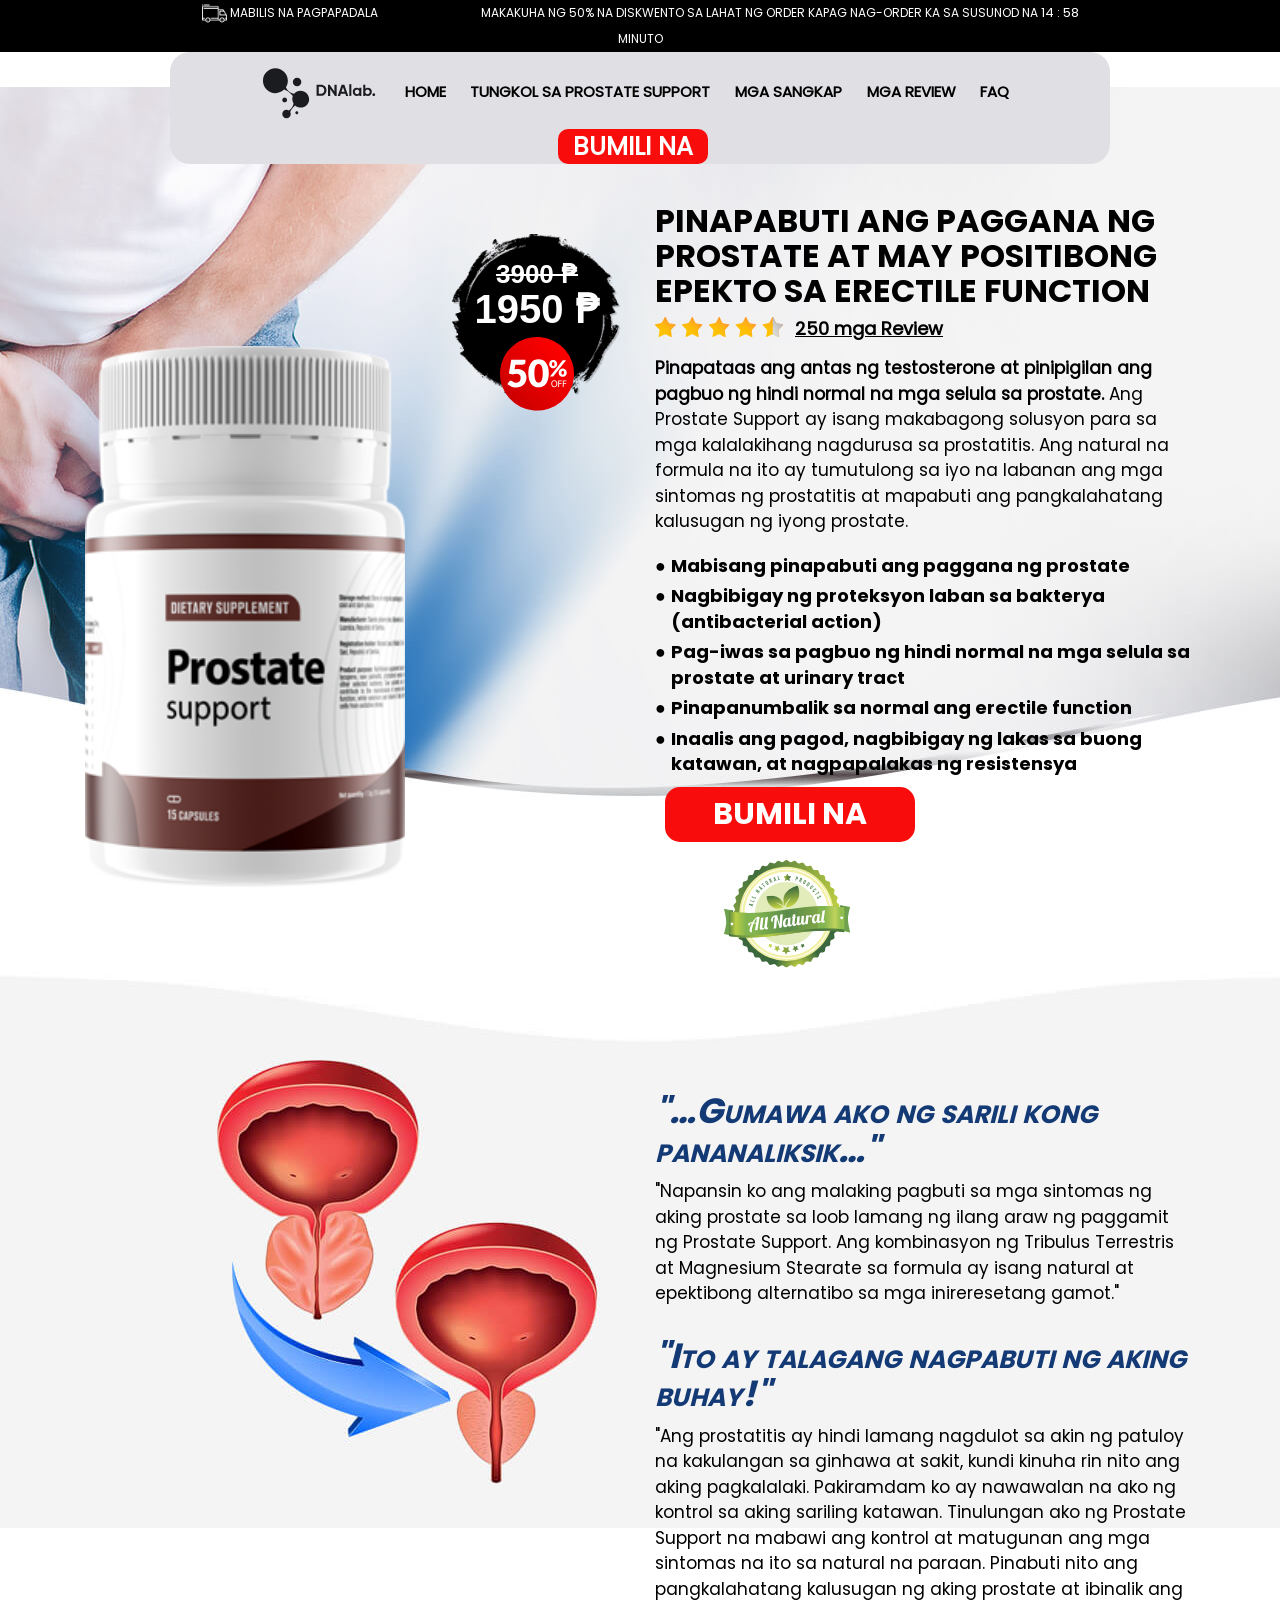
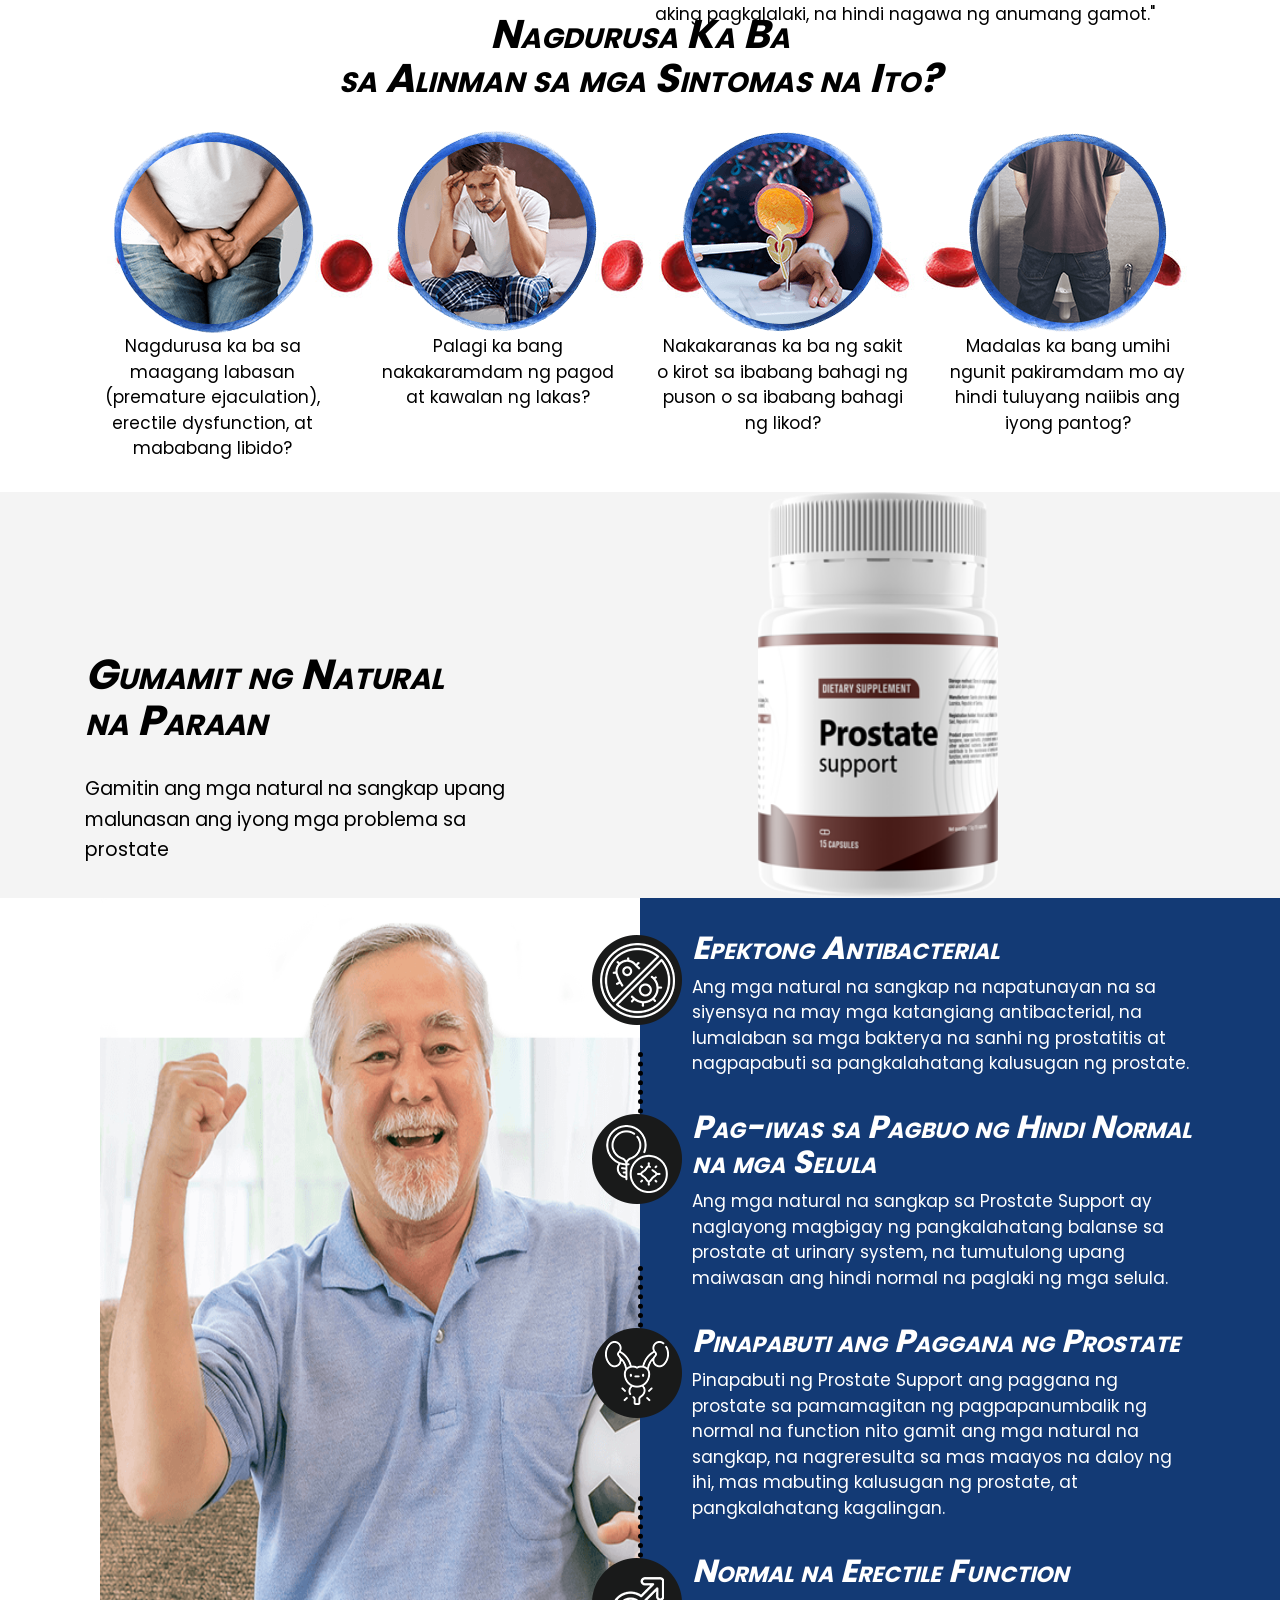
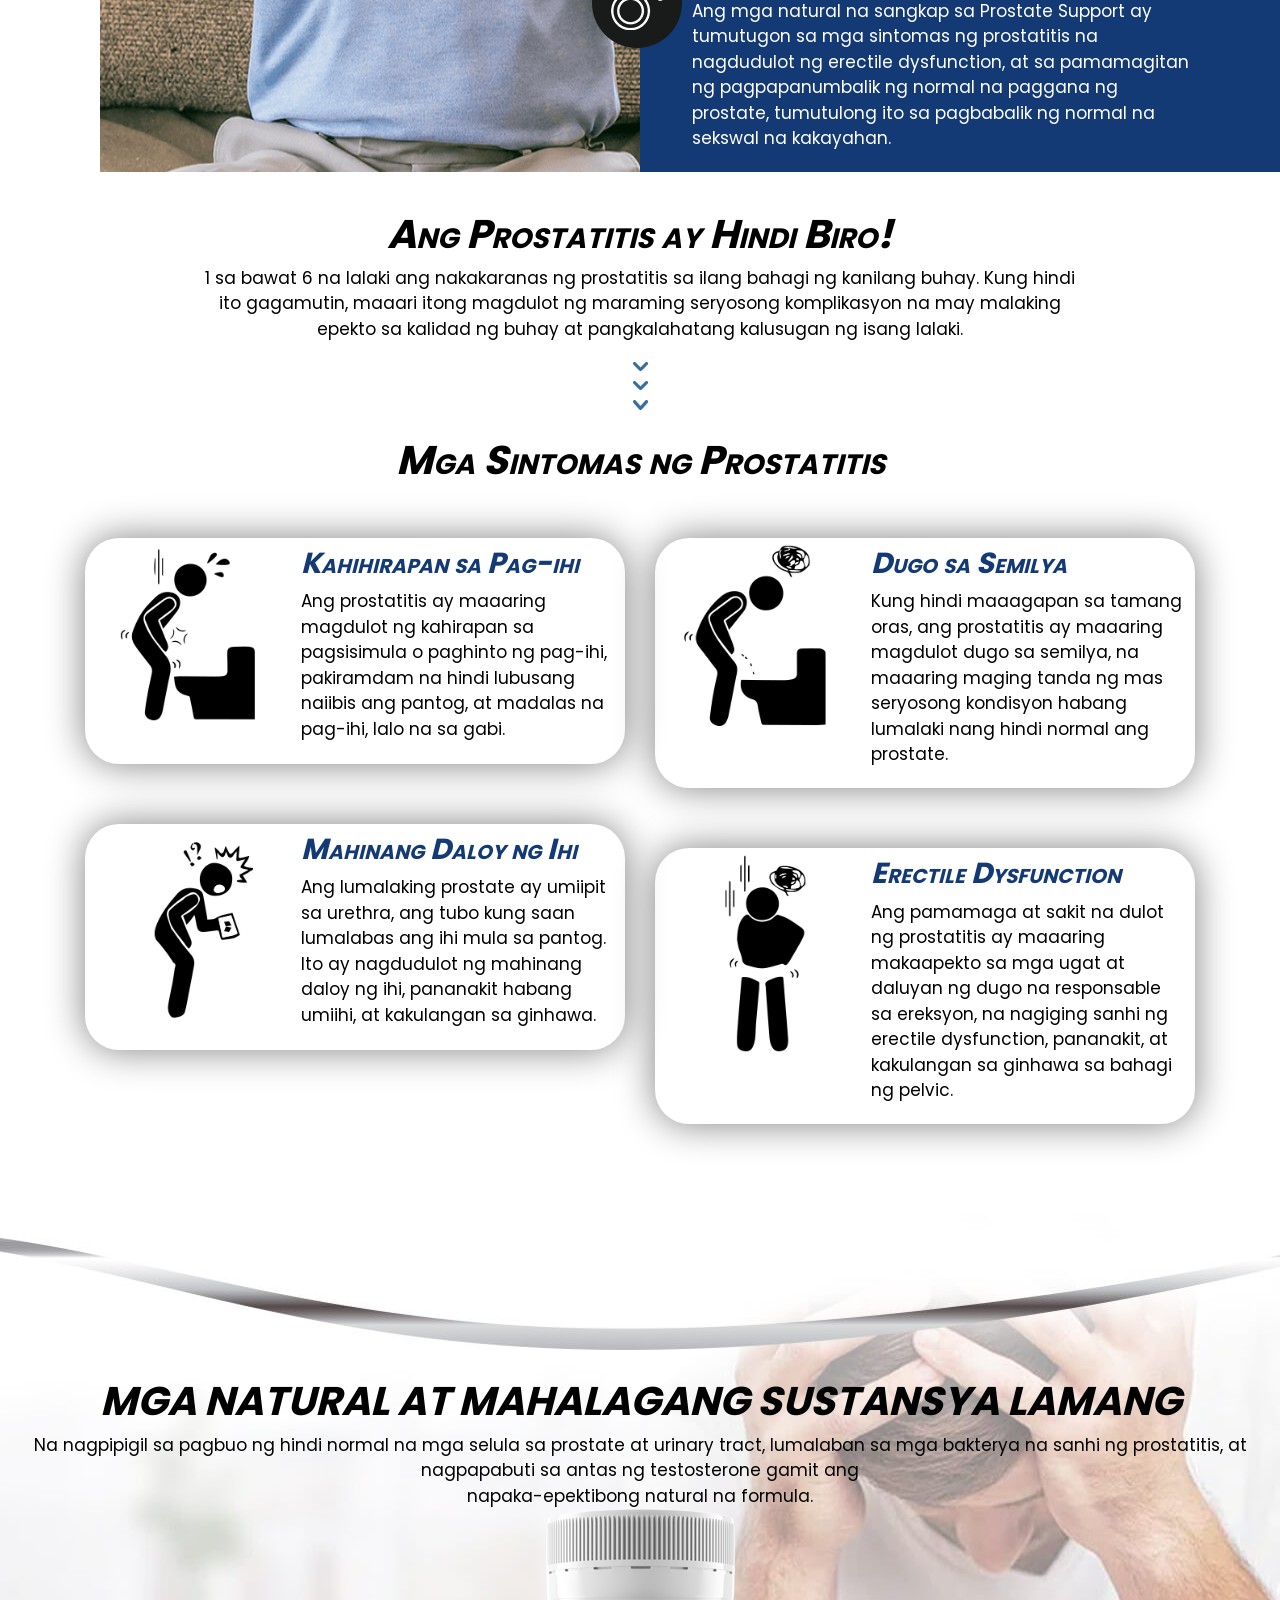
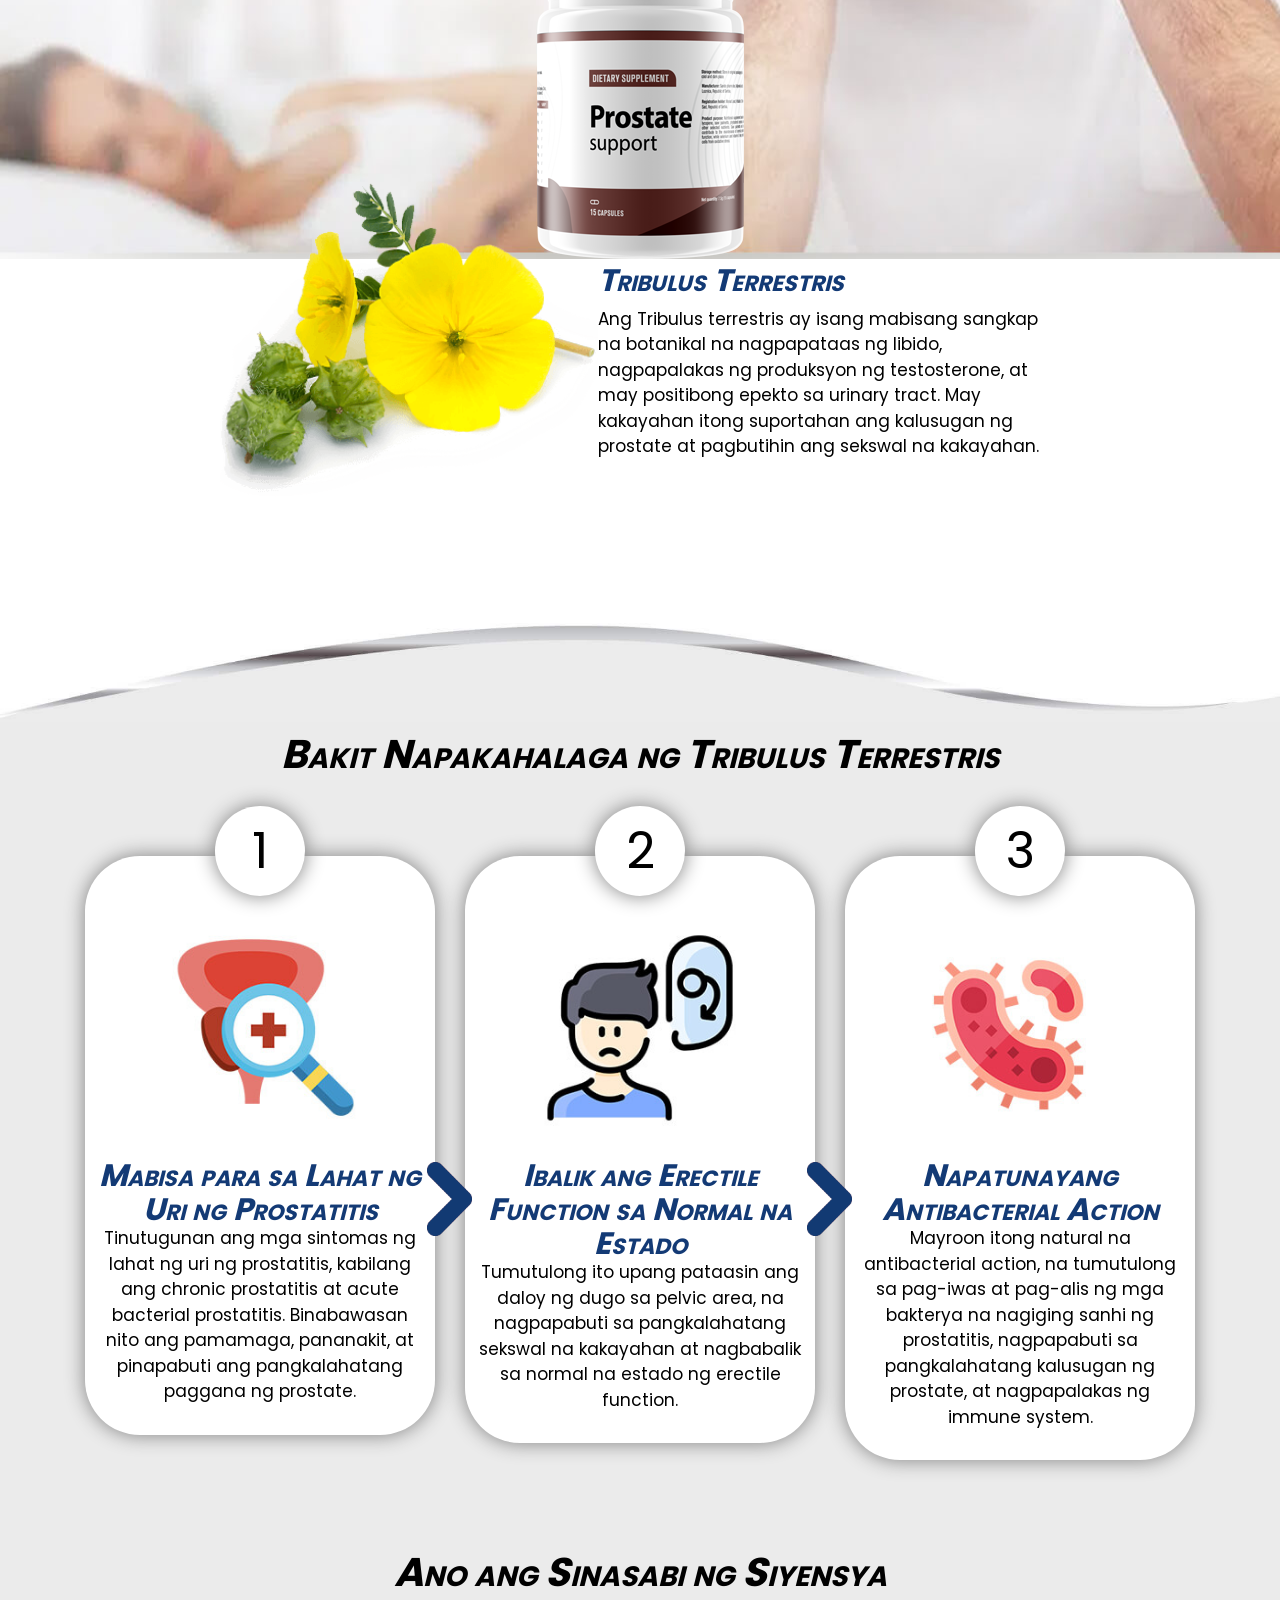
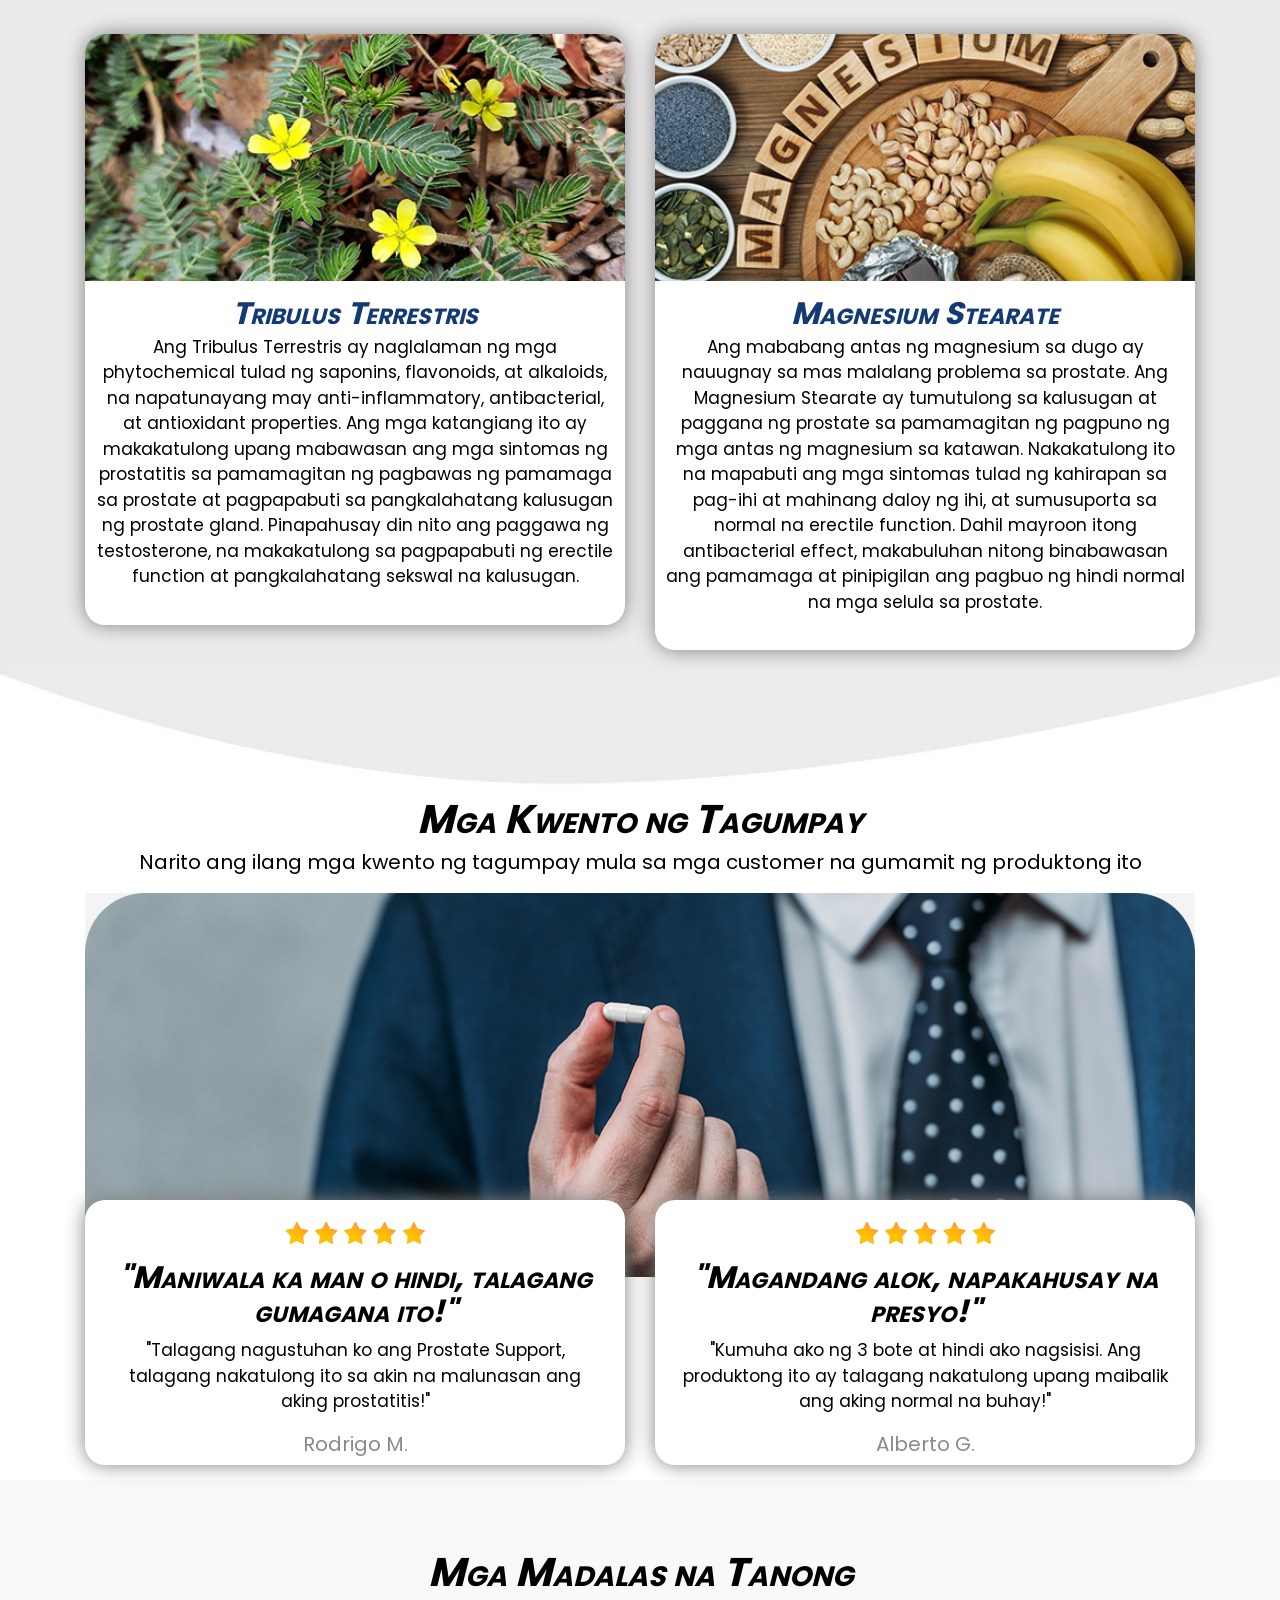
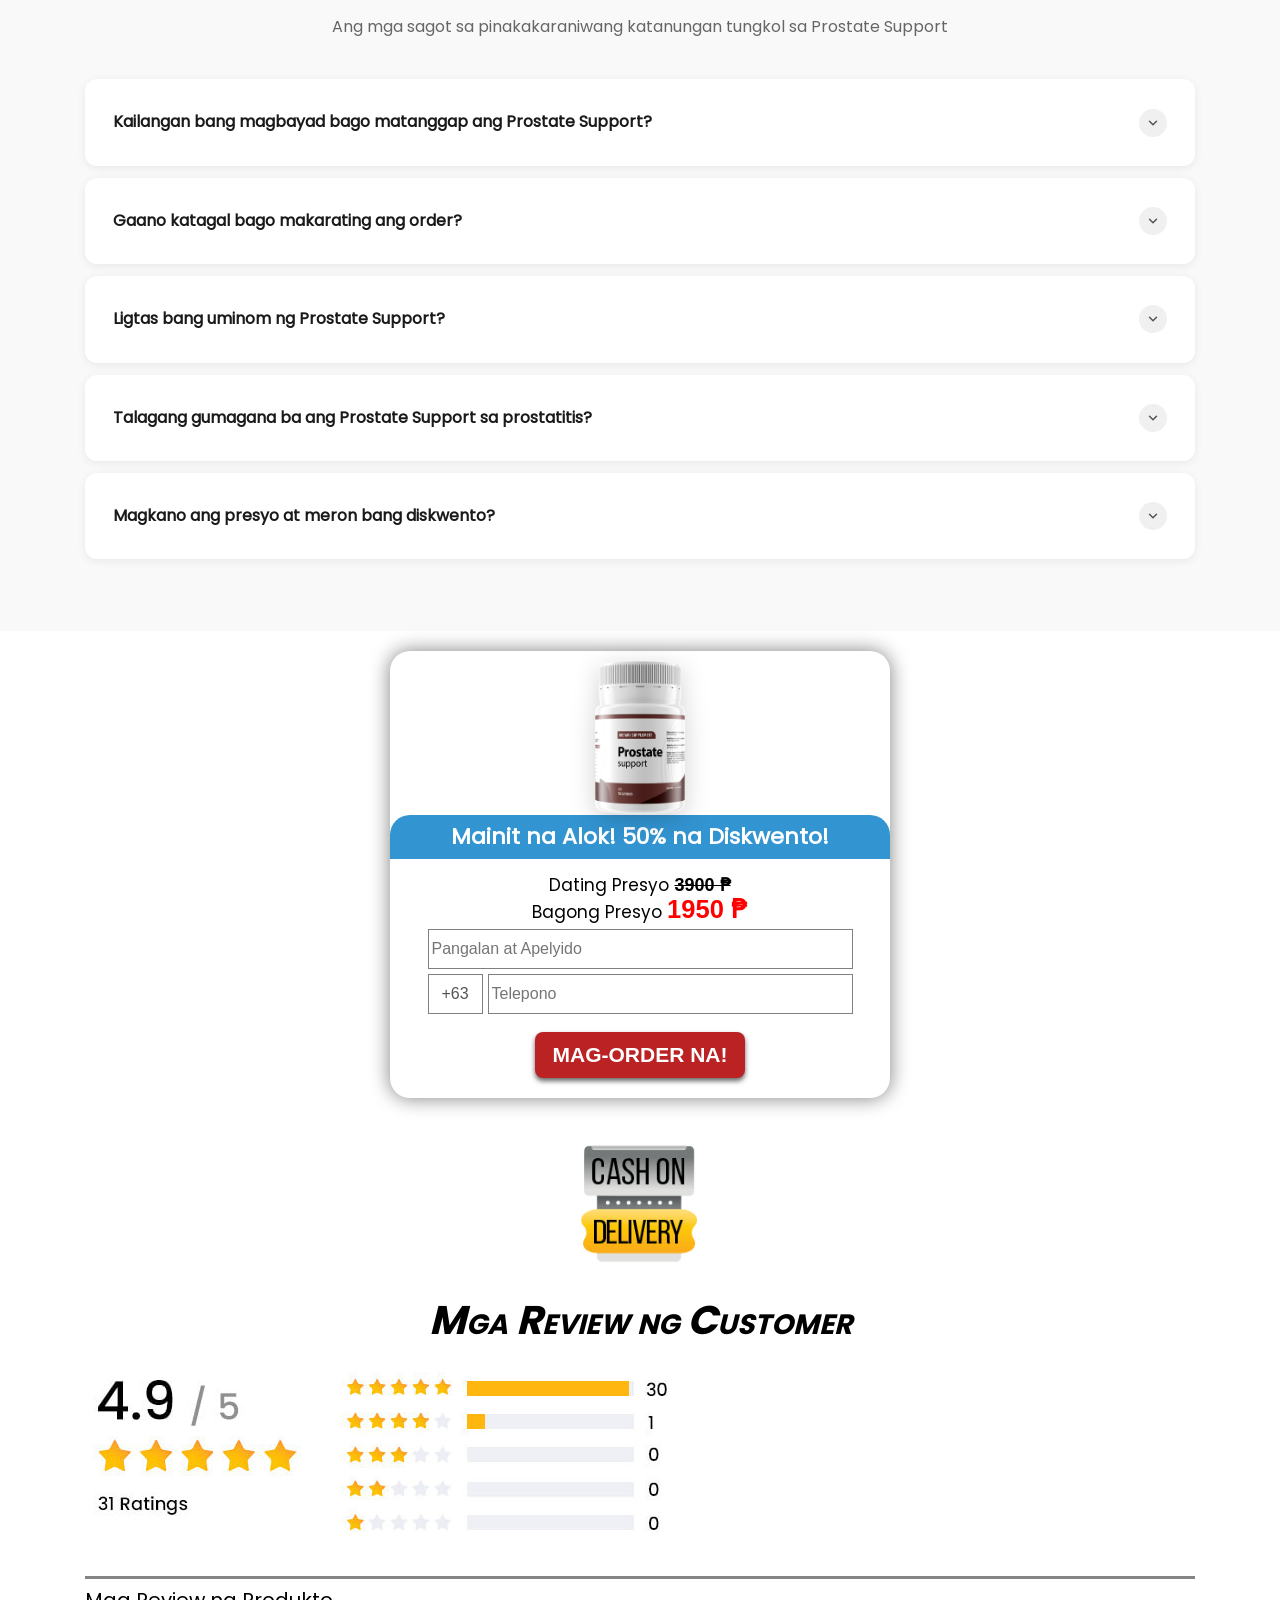
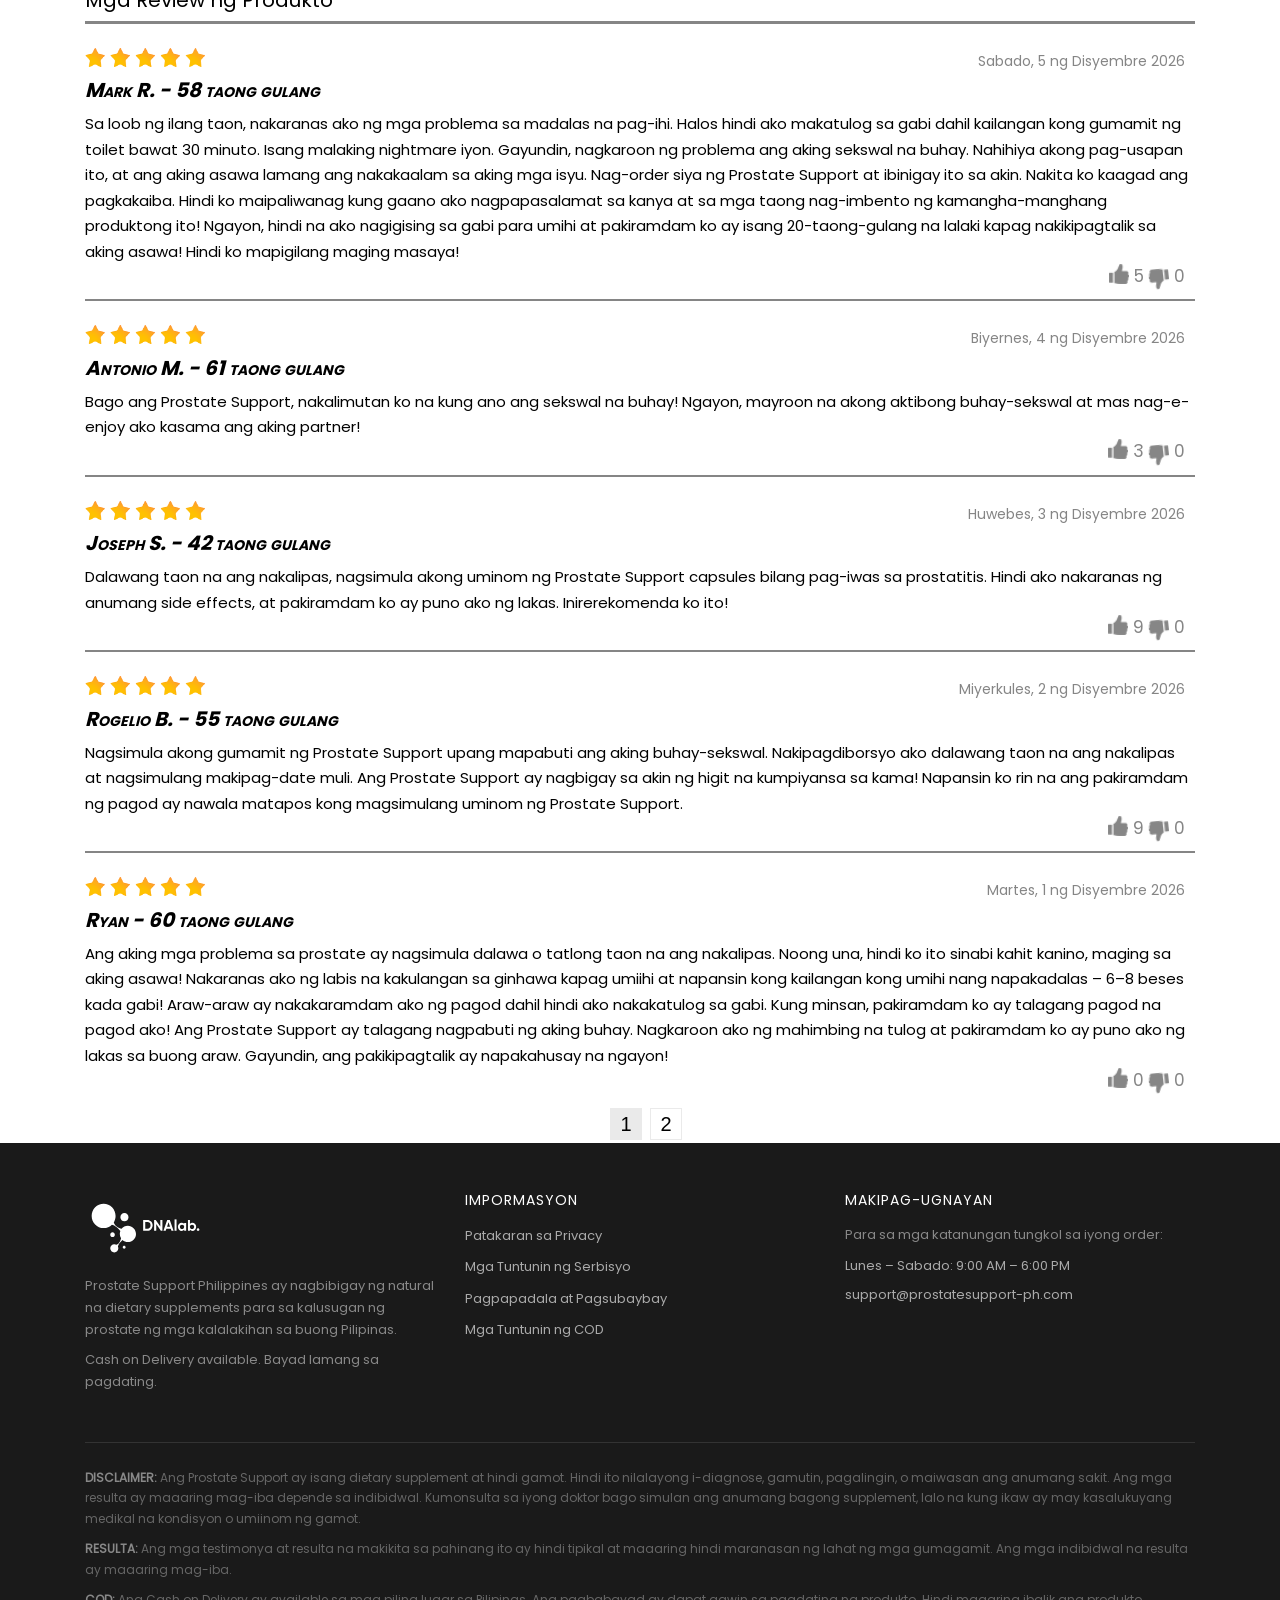
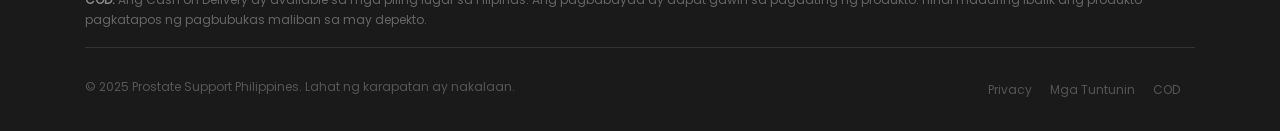
<file: index.html>
<!DOCTYPE html>
<html lang="tl-PH">
	<head>
		<meta charset="UTF-8">
		<meta name="viewport" content="width=device-width, initial-scale=1.0">
		<meta http-equiv="X-UA-Compatible" content="ie=edge">

		<!-- SEO Base -->
		<title>Prostate Support Philippines – Natural na Lunas sa Prostate | COD ₱1,950</title>
		<meta name="description" content="Prostate Support – natural na formula para sa prostatitis, erectile dysfunction at mahinang daloy ng ihi. 50% diskwento. ₱1,950 lang. Bayad sa pagdating (COD). Order na!">
		<meta name="keywords" content="prostate support philippines, gamot sa prostatitis, prostate supplement COD, natural prostate remedy ph, erectile dysfunction natural remedy, prostate capsule philippines, tribulus terrestris prostate, bayad sa pagdating supplement">
		<meta name="robots" content="index, follow">
		<meta name="author" content="Prostate Support Philippines">
		<link rel="canonical" href="https://prostatesupport-ph.vercel.app/">

		<!-- Open Graph -->
		<meta property="og:type" content="product">
		<meta property="og:title" content="Prostate Support – 50% OFF | ₱1,950 | Bayad Sa Pagdating">
		<meta property="og:description" content="Natural na formula para sa prostatitis at erectile dysfunction. 250+ kalalakihan ang nagtagumpay na. Cash on Delivery. Order na!">
		<meta property="og:image" content="https://prostatesupport-ph.vercel.app/img/produto-prostate-suporte.png">
		<meta property="og:url" content="https://prostatesupport-ph.vercel.app/">
		<meta property="og:locale" content="tl_PH">
		<meta property="og:site_name" content="Prostate Support Philippines">

		<!-- Twitter Card -->
		<meta name="twitter:card" content="summary_large_image">
		<meta name="twitter:title" content="Prostate Support – 50% OFF | ₱1,950 COD">
		<meta name="twitter:description" content="Natural na lunas sa prostatitis. Bayad sa pagdating. 250+ review. Order na!">
		<meta name="twitter:image" content="https://prostatesupport-ph.vercel.app/img/produto-prostate-suporte.png">

		<!-- Performance -->
		<link rel="preconnect" href="https://code.jquery.com">
		<link rel="preconnect" href="https://fonts.googleapis.com">
		<link rel="dns-prefetch" href="https://code.jquery.com">
		<link rel="dns-prefetch" href="https://prostatesupport-ph.vercel.app">

		<link rel="shortcut icon" type="image/x-icon" href="img/favicon.ico">
		<link href="css/bootstrap.css" rel="stylesheet">
		<link rel="stylesheet" href="css/font-awesome.css">
		<link rel="stylesheet" type="text/css" href="css/main.css">
		<script type="text/javascript">function dtime(e){var t=new Array("Linggo","Lunes","Martes","Miyerkules","Huwebes","Biyernes","Sabado"),r=new Array("Enero","Pebrero","Marso","Abril","Mayo","Hunyo","Hulyo","Agosto","Setyembre","Oktubre","Nobyembre","Disyembre"),a=new Date;a.setDate(a.getDate()+e+1),document.write(t[a.getDay()]+", "+a.getDate()+" ng "+r[a.getMonth()]+" "+a.getFullYear())}</script>
		<link rel="stylesheet" type="text/css" href="css/slick.css">
		<link rel="stylesheet" type="text/css" href="css/style-form.css">
		<link rel="stylesheet" type="text/css" href="css/slick-theme.css">
		<style>.blockRedLine3103 div{color: #fff!important;}.al-cost, .al-cost-promo{white-space: nowrap;}

		/* FAQ Accordion Styles */
		#faq { background: #f9f9f9; padding: 60px 0; }
		#faq h2.title { text-align: center; margin-bottom: 10px; }
		#faq .faq-subtitle { text-align: center; color: #666; margin-bottom: 40px; font-size: 16px; }
		.faq-item { background: #fff; border-radius: 12px; margin-bottom: 12px; box-shadow: 0 2px 10px rgba(0,0,0,0.07); overflow: hidden; transition: box-shadow 0.3s; }
		.faq-item:hover { box-shadow: 0 4px 18px rgba(0,0,0,0.12); }
		.faq-question { display: flex; justify-content: space-between; align-items: center; padding: 22px 28px; cursor: pointer; user-select: none; gap: 16px; }
		.faq-question h3 { font-size: 16px; color: #1a1a1a; margin: 0; font-weight: 600; line-height: 1.4; }
		.faq-arrow { flex-shrink: 0; width: 28px; height: 28px; border-radius: 50%; background: #f0f0f0; display: flex; align-items: center; justify-content: center; transition: background 0.3s, transform 0.4s cubic-bezier(0.4,0,0.2,1); }
		.faq-arrow svg { width: 14px; height: 14px; fill: none; stroke: #555; stroke-width: 2.5; stroke-linecap: round; stroke-linejoin: round; }
		.faq-item.open .faq-arrow { background: #cc1818; transform: rotate(180deg); }
		.faq-item.open .faq-arrow svg { stroke: #fff; }
		.faq-item.open .faq-question h3 { color: #cc1818; }
		.faq-answer { max-height: 0; overflow: hidden; transition: max-height 0.45s cubic-bezier(0.4,0,0.2,1), padding 0.3s; }
		.faq-answer-inner { padding: 0 28px 22px; color: #555; line-height: 1.75; font-size: 15px; border-top: 1px solid #f0f0f0; padding-top: 16px; }
		.faq-item.open .faq-answer { max-height: 400px; }

		/* Footer Styles */
		#footer { background: #1a1a1a; color: #aaa; padding: 50px 0 30px; font-size: 13px; line-height: 1.8; }
		#footer h5.footer-heading { color: #fff; font-size: 14px; margin-bottom: 15px; text-transform: uppercase; letter-spacing: 1px; }
		#footer ul.footer-links { list-style: none; padding: 0; margin: 0; }
		#footer ul.footer-links li { margin-bottom: 8px; }
		#footer ul.footer-links li a { color: #aaa; text-decoration: none; transition: color 0.2s; }
		#footer ul.footer-links li a:hover { color: #fff; }
		#footer .footer-logo { max-width: 120px; margin-bottom: 15px; filter: brightness(10); }
		#footer .footer-desc { color: #888; line-height: 1.7; margin-bottom: 8px; }
		#footer hr.footer-divider { border-color: #333; margin-bottom: 25px; }
		#footer .disclaimer-text { color: #666; font-size: 12px; line-height: 1.7; margin-bottom: 10px; }
		#footer .disclaimer-label { color: #888; font-weight: bold; }
		#footer .footer-bottom { display: flex; justify-content: space-between; flex-wrap: wrap; align-items: center; }
		#footer .footer-copy { color: #555; font-size: 12px; margin: 0; }
		#footer .footer-bottom-links a { color: #555; font-size: 12px; text-decoration: none; margin-right: 15px; transition: color 0.2s; }
		#footer .footer-bottom-links a:hover { color: #aaa; }
		#footer .footer-col { margin-bottom: 25px; }
		</style>
	<script type="text/javascript" src="script_land.js" defer></script>

		<!-- Google tag (gtag.js) -->
<script async src="https://www.googletagmanager.com/gtag/js?id=AW-18191189135"></script>
<script>
  window.dataLayer = window.dataLayer || [];
  function gtag(){dataLayer.push(arguments);}
  gtag('js', new Date());

  gtag('config', 'AW-18191189135');
</script>

		<script defer
  data-tag="CDdQ9yA0Dp5KoXVXNmPjqk"
  src="https://cdn.cckdl.com/js/base.min.js">
</script>

		<meta name="google-site-verification" content="OZ9y92gjrVGx7BCZrwjEiJqnUBSMea5Pd7iJuMbMOGk" />

		<script type="text/javascript">
    (function(c,l,a,r,i,t,y){
        c[a]=c[a]||function(){(c[a].q=c[a].q||[]).push(arguments)};
        t=l.createElement(r);t.async=1;t.src="https://www.clarity.ms/tag/"+i;
        y=l.getElementsByTagName(r)[0];y.parentNode.insertBefore(t,y);
    })(window, document, "clarity", "script", "x2gwzfjy5t");
</script>
	</head>
	<body>
		<section id="home" class="section_nav dnone">
			<div style="background:#000;position:relative;z-index:1">
				<div class="container-fluid container_shipping">
					<p class="p_s_nav"> <span style="margin-right:100px;color:#fff"> <img src="img/truck.png" width="25" alt=""> Mabilis na pagpapadala</span> makakuha ng 50% na diskwento sa lahat ng order kapag nag-order ka sa susunod na <span class="countdown_box">
							<span class="order-countdown-minutes" id="minutes3">14</span><span style="color:#fff"> :</span>
							<span class="order-countdown-seconds" id="seconds3">53</span>
						</span> minuto</p>
				</div>
			</div>
			<nav id="nav" class="container-fluid container_shipping nav">
				<a href="#home"> <img src="img/logo.svg" alt="Prostate Support Philippines"> </a>
				<a href="#home">home</a>
				<a href="#about">tungkol sa Prostate Support</a>
				<a href="#ing">mga sangkap</a>
				<a href="#reviews">mga review</a>
				<a href="#faq">FAQ</a>
				<a href="#order">bumili na</a>
			</nav>
		</section>

		<section class="mobile_nav">
			<div class="shipping_s1 slider-active-6">
				<div class="">
					<div class="">
						<p><img src="img/icon1.png" alt="">Mabilis na Pagpapadala</p>
					</div>
				</div>
				<div class="">
					<div class="">
						<p><img src="img/icon3.png" alt="">Cash on Delivery (COD)</p>
					</div>
				</div>
			</div>
		</section>
		<nav style="background:#e0dfe4;z-index:25;position:sticky;left:0;top:50px;right:0" class="navbar d-block d-md-none" id="sticky-main-navbar">
			<div class="">
				<div style="display:flex;justify-content:space-between">
					<button style="margin-top:7px" onclick="mobbtn()" class="navbar-toggler sticky-button" data-target="" data-toggle="collapse" aria-controls="main-navbar" aria-expanded="false" aria-label="Toggle navigation">
						<i style="color:#cc5d6d" class="fa fa-bars"></i>
					</button>
					<a href="index.html"><img src="img/logo.svg" width="70" alt="Prostate Support"></a>
					<a class="btn blob" style="background:#f80d0c;color:#fff;font-size:25px;border-radius:10px;text-transform:capitalize;padding:5px 15px;white-space:nowrap" href="#order">bumili na</a>
				</div>
				<div class="collapse navbar-collapse" id="main-navbar">
					<ul class="navbar-nav ml-auto sticky-navbar">
						<li style="border-bottom:1px solid #747774;text-align:center;margin-top:20px" class="nav-item"><a onclick="mobbtn1()" class="nav-link mob-nav-size" href="#homeM"><b>Home</b></a></li>
						<li style="border-bottom:1px solid #747774;text-align:center" class="nav-item"><a onclick="mobbtn1()" class="nav-link mob-nav-size" href="#aboutM"><b>Tungkol sa Prostate Support</b></a></li>
						<li style="border-bottom:1px solid #747774;text-align:center" class="nav-item"><a onclick="mobbtn1()" class="nav-link mob-nav-size" href="#ing"><b>Mga Sangkap</b></a></li>
						<li style="border-bottom:1px solid #747774;text-align:center" class="nav-item"><a onclick="mobbtn1()" class="nav-link mob-nav-size" href="#reviews"><b>Mga Review</b></a></li>
						<li style="border-bottom:1px solid #747774;text-align:center" class="nav-item"><a onclick="mobbtn1()" class="nav-link mob-nav-size" href="#faq"><b>FAQ</b></a></li>
					</ul>
				</div>
			</div>
		</nav>

		<section id="home" class="section__01">
			<div id="homeM" class="container">
				<div class="row">
					<div class="col-lg-6 pos_rel">
						<h2 class="mS1">Pinapabuti ang paggana ng prostate at may positibong epekto sa erectile function</h2>
						<img class="prS1" src="img/produto-prostate-suporte.png" alt="Prostate Support – Natural Supplement para sa Prostate">
						<a class="btnS1 mS1" href="#order">bumili na</a>
						<div class="mS1">
							<div class="boxS1Days">
								<img src="img/1-01.svg" alt="">
							</div>
						</div>
						<div class="boxS1">
							<div class="">
								<img src="img/2_06.png" alt="" width="100%">
								<p class="old al-cost-promo">€</p>
								<p class="new al-cost">€</p>
								<img class="off" src="img/50off-01.svg" alt="50% Diskwento">
							</div>
						</div>
					</div>
					<div class="col-lg-6">
						<h2 class="dS1">Pinapabuti ang paggana ng prostate at may positibong epekto sa erectile function</h2>
						<h5><img src="img/zvezdichki-01.svg" alt="5 bituin"> <span>250 mga Review</span> </h5>
						<p class="s1_p"><b>Pinapataas ang antas ng testosterone at pinipigilan ang pagbuo ng hindi normal na mga selula sa prostate.</b> Ang Prostate Support ay isang makabagong solusyon para sa mga kalalakihang nagdurusa sa prostatitis. Ang natural na formula na ito ay tumutulong sa iyo na labanan ang mga sintomas ng prostatitis at mapabuti ang pangkalahatang kalusugan ng iyong prostate.</p>
						<p class="bold"><span>●</span>Mabisang pinapabuti ang paggana ng prostate</p>
						<p class="bold"><span>●</span>Nagbibigay ng proteksyon laban sa bakterya (antibacterial action)</p>
						<p class="bold"><span>●</span>Pag-iwas sa pagbuo ng hindi normal na mga selula sa prostate at urinary tract</p>
						<p class="bold"><span>●</span>Pinapanumbalik sa normal ang erectile function</p>
						<p class="bold"><span>●</span>Inaalis ang pagod, nagbibigay ng lakas sa buong katawan, at nagpapalakas ng resistensya</p>
						<a class="btnS1 dS1" href="#order">bumili na</a>
						<div class="boxS1Days dS1">
							<img src="img/1-01.svg" alt="">
						</div>
					</div>
				</div>
			</div>
		</section>
		<section class="section__02">
			<div class="container">
				<div class="row">
					<div class="col-md-6">
					</div>
					<div class="col-md-6">
						<div class="box_s1">
							<h2>"…Gumawa ako ng sarili kong pananaliksik…"</h2>
							<p>"Napansin ko ang malaking pagbuti sa mga sintomas ng aking prostate sa loob lamang ng ilang araw ng paggamit ng Prostate Support. Ang kombinasyon ng Tribulus Terrestris at Magnesium Stearate sa formula ay isang natural at epektibong alternatibo sa mga inireresetang gamot." </p>
						</div>
						<div id="aboutM" class="box_s1">
							<h2>"Ito ay talagang nagpabuti ng aking buhay!"</h2>
							<p>"Ang prostatitis ay hindi lamang nagdulot sa akin ng patuloy na kakulangan sa ginhawa at sakit, kundi kinuha rin nito ang aking pagkalalaki. Pakiramdam ko ay nawawalan na ako ng kontrol sa aking sariling katawan. Tinulungan ako ng Prostate Support na mabawi ang kontrol at matugunan ang mga sintomas na ito sa natural na paraan. Pinabuti nito ang pangkalahatang kalusugan ng aking prostate at ibinalik ang aking pagkalalaki, na hindi nagawa ng anumang gamot." </p>
						</div>
					</div>
				</div>
			</div>
		</section>
		<section id="about" class="section__03">
			<h2 class="title titleS3">Nagdurusa Ka Ba<span>sa Alinman sa mga Sintomas na Ito?</span> </h2>
			<div class="container">
				<div class="row">
					<div class="col-6 col-lg-3 center">
						<img src="img/2_15.png" alt="Premature ejaculation at erectile dysfunction">
						<p>Nagdurusa ka ba sa maagang labasan (premature ejaculation), erectile dysfunction, at mababang libido?</p>
					</div>
					<div class="col-6 col-lg-3 center">
						<img src="img/2_17.png" alt="Pagod at kawalan ng lakas">
						<p>Palagi ka bang nakakaramdam ng pagod at kawalan ng lakas?</p>
					</div>
					<div class="col-6 col-lg-3 center">
						<img src="img/2_19.png" alt="Sakit sa ibabang bahagi ng puson">
						<p>Nakakaranas ka ba ng sakit o kirot sa ibabang bahagi ng puson o sa ibabang bahagi ng likod?</p>
					</div>
					<div class="col-6 col-lg-3 center">
						<img src="img/2_21.png" alt="Madalas na pag-ihi">
						<p>Madalas ka bang umihi ngunit pakiramdam mo ay hindi tuluyang naiibis ang iyong pantog?</p>
					</div>
				</div>
			</div>
		</section>
		<section class="section__04">
			<div class="container">
				<div class="row">
					<div class="col-lg-5">
						<div class="boxs4">
							<h2>Gumamit ng Natural <span>na Paraan</span></h2>
							<p>Gamitin ang mga natural na sangkap upang malunasan ang iyong mga problema sa prostate</p>
						</div>
					</div>
					<div class="col-lg-7 pos_rel">
						<img src="img/produto-prostate-suporte.png" alt="Prostate Support – Natural Supplement" style="max-width:240px;height:auto;display:block;margin:0 auto">
					</div>
				</div>
			</div>
		</section>
		<section class="section__05">
			<img class="imgS5 mS5" src="img/16.png" alt="">
			<div class="container containerS5">
				<div class="row">
					<div class="col-xl-6">
						<img class="imgS5 dS5" src="img/16.png" alt="">
					</div>
					<div class="col-xl-6">
						<div class="boxS5">
							<img src="img/20.png" alt="Antibacterial">
							<h2>Epektong Antibacterial</h2>
							<p>Ang mga natural na sangkap na napatunayan na sa siyensya na may mga katangiang antibacterial, na lumalaban sa mga bakterya na sanhi ng prostatitis at nagpapabuti sa pangkalahatang kalusugan ng prostate.</p>
							<hr class="hr_abs" size="10">
						</div>
						<div class="boxS5">
							<img src="img/23.png" alt="Pag-iwas sa abnormal na selula">
							<h2>Pag-iwas sa Pagbuo ng Hindi Normal na mga Selula</h2>
							<p>Ang mga natural na sangkap sa Prostate Support ay naglayong magbigay ng pangkalahatang balanse sa prostate at urinary system, na tumutulong upang maiwasan ang hindi normal na paglaki ng mga selula.</p>
							<hr class="hr_abs" size="10">
						</div>
						<div class="boxS5">
							<img src="img/25.png" alt="Pinapabuti ang paggana ng prostate">
							<h2>Pinapabuti ang Paggana ng Prostate</h2>
							<p>Pinapabuti ng Prostate Support ang paggana ng prostate sa pamamagitan ng pagpapanumbalik ng normal na function nito gamit ang mga natural na sangkap, na nagreresulta sa mas maayos na daloy ng ihi, mas mabuting kalusugan ng prostate, at pangkalahatang kagalingan.</p>
							<hr class="hr_abs" size="10">
						</div>
						<div class="boxS5">
							<img src="img/27.png" alt="Normal na erectile function">
							<h2>Normal na Erectile Function</h2>
							<p>Ang mga natural na sangkap sa Prostate Support ay tumutugon sa mga sintomas ng prostatitis na nagdudulot ng erectile dysfunction, at sa pamamagitan ng pagpapanumbalik ng normal na paggana ng prostate, tumutulong ito sa pagbabalik ng normal na sekswal na kakayahan.</p>
						</div>
					</div>
				</div>
			</div>
		</section>
		<section class="section__06">
			<h2 class="title">Ang Prostatitis ay Hindi Biro!</h2>
			<p>1 sa bawat 6 na lalaki ang nakakaranas ng prostatitis sa ilang bahagi ng kanilang buhay. Kung hindi ito gagamutin, maaari itong magdulot ng maraming seryosong komplikasyon na may malaking epekto sa kalidad ng buhay at pangkalahatang kalusugan ng isang lalaki.</p>
			<div class="blood-sugar-diabetes-chevrons">
				<img src="img/blood-sugar-chevron-down.png" alt="">
				<img src="img/blood-sugar-chevron-down.png" alt="">
				<img src="img/blood-sugar-chevron-down.png" alt="">
			</div>
		</section>
		<section class="section__07">
			<h2 class="title titleS7">Mga Sintomas ng Prostatitis</h2>
			<div class="container">
				<div class="row">
					<div class="col-xl-6">
						<div class="boxS7">
							<img src="img/31.png" alt="Kahihirapan sa pag-ihi">
							<h2>Kahihirapan sa Pag-ihi</h2>
							<p>Ang prostatitis ay maaaring magdulot ng kahirapan sa pagsisimula o paghinto ng pag-ihi, pakiramdam na hindi lubusang naiibis ang pantog, at madalas na pag-ihi, lalo na sa gabi.</p>
						</div>
						<div class="boxS7">
							<img src="img/38.png" alt="Mahinang daloy ng ihi">
							<h2>Mahinang Daloy ng Ihi</h2>
							<p>Ang lumalaking prostate ay umiipit sa urethra, ang tubo kung saan lumalabas ang ihi mula sa pantog. Ito ay nagdudulot ng mahinang daloy ng ihi, pananakit habang umiihi, at kakulangan sa ginhawa.</p>
						</div>
					</div>
					<div class="col-xl-6">
						<div class="boxS7 boxS7M">
							<img src="img/34.png" alt="Dugo sa semilya">
							<h2>Dugo sa Semilya</h2>
							<p>Kung hindi maaagapan sa tamang oras, ang prostatitis ay maaaring magdulot dugo sa semilya, na maaaring maging tanda ng mas seryosong kondisyon habang lumalaki nang hindi normal ang prostate.</p>
						</div>
						<div class="boxS7">
							<img src="img/40.png" alt="Erectile dysfunction">
							<h2>Erectile Dysfunction</h2>
							<p>Ang pamamaga at sakit na dulot ng prostatitis ay maaaring makaapekto sa mga ugat at daluyan ng dugo na responsable sa ereksyon, na nagiging sanhi ng erectile dysfunction, pananakit, at kakulangan sa ginhawa sa bahagi ng pelvic.</p>
						</div>
					</div>
				</div>
			</div>
		</section>
		<section class="section__09">
			<h2 class="title">MGA NATURAL AT MAHALAGANG SUSTANSYA LAMANG</h2>
			<p>Na nagpipigil sa pagbuo ng hindi normal na mga selula sa prostate at urinary tract, lumalaban sa mga bakterya na sanhi ng prostatitis, at nagpapabuti sa antas ng testosterone gamit ang <span>napaka-epektibong natural na formula.</span></p>
			<img src="img/produto-prostate-suporte.png" alt="Prostate Support – Natural Formula" style="max-width:250px;display:block;margin:0 auto">
		</section>
		<section id="ing" class="section__10">
			<div class="container">
				<div class="boxS101">
					<div>
						<img src="img/50.png" alt="Tribulus Terrestris">
					</div>
					<div>
						<h2>Tribulus Terrestris</h2>
						<p>Ang Tribulus terrestris ay isang mabisang sangkap na botanikal na nagpapataas ng libido, nagpapalakas ng produksyon ng testosterone, at may positibong epekto sa urinary tract. May kakayahan itong suportahan ang kalusugan ng prostate at pagbutihin ang sekswal na kakayahan.</p>
					</div>
				</div>
			</div>
		</section>
		<section class="section__11">
			<img class="s11Bg" src="img/72.jpg" alt="">
			<h2 class="title">Bakit Napakahalaga ng Tribulus Terrestris</h2>
			<div class="container">
				<div class="row">
					<div class="col-md-4 center">
						<img class="angleS11 dS11" src="img/67.png" alt="">
						<div class="boxS11">
							<h4>1</h4>
							<img class="picS11" src="img/2_32.jpg" alt="Prostatitis treatment">
							<h5>Mabisa para sa Lahat ng Uri ng Prostatitis</h5>
							<p>Tinutugunan ang mga sintomas ng lahat ng uri ng prostatitis, kabilang ang chronic prostatitis at acute bacterial prostatitis. Binabawasan nito ang pamamaga, pananakit, at pinapabuti ang pangkalahatang paggana ng prostate.</p>
							<img class="angleS11 mS11" src="img/67.png" alt="">
						</div>
					</div>
					<div class="col-md-4 center">
						<img class="angleS11 dS11" src="img/67.png" alt="">
						<div class="boxS11">
							<h4>2</h4>
							<img class="picS11" src="img/2_34.jpg" alt="Erectile function recovery">
							<h5>Ibalik ang Erectile Function sa Normal na Estado</h5>
							<p>Tumutulong ito upang pataasin ang daloy ng dugo sa pelvic area, na nagpapabuti sa pangkalahatang sekswal na kakayahan at nagbabalik sa normal na estado ng erectile function.</p>
							<img class="angleS11 mS11" src="img/67.png" alt="">
						</div>
					</div>
					<div class="col-md-4 center">
						<div class="boxS11">
							<h4>3</h4>
							<img class="picS11" src="img/2_36.jpg" alt="Antibacterial action">
							<h5>Napatunayang Antibacterial Action</h5>
							<p>Mayroon itong natural na antibacterial action, na tumutulong sa pag-iwas at pag-alis ng mga bakterya na nagiging sanhi ng prostatitis, nagpapabuti sa pangkalahatang kalusugan ng prostate, at nagpapalakas ng immune system.</p>
						</div>
					</div>
				</div>
			</div>
		</section>
		<section class="section__12">
			<h2 class="title">Ano ang Sinasabi ng Siyensya</h2>
			<div class="container">
				<div class="row">
					<div class="col-md-6 center">
						<div class="boxS12">
							<img src="img/2_44.jpg" alt="Tribulus Terrestris research">
							<h5>Tribulus Terrestris</h5>
							<p>Ang Tribulus Terrestris ay naglalaman ng mga phytochemical tulad ng saponins, flavonoids, at alkaloids, na napatunayang may anti-inflammatory, antibacterial, at antioxidant properties. Ang mga katangiang ito ay makakatulong upang mabawasan ang mga sintomas ng prostatitis sa pamamagitan ng pagbawas ng pamamaga sa prostate at pagpapabuti sa pangkalahatang kalusugan ng prostate gland. Pinapahusay din nito ang paggawa ng testosterone, na makakatulong sa pagpapabuti ng erectile function at pangkalahatang sekswal na kalusugan.</p>
						</div>
					</div>
					<div class="col-md-6 center">
						<div class="boxS12">
							<img src="img/2_42.jpg" alt="Magnesium Stearate research">
							<h5>Magnesium Stearate</h5>
							<p>Ang mababang antas ng magnesium sa dugo ay nauugnay sa mas malalang problema sa prostate. Ang Magnesium Stearate ay tumutulong sa kalusugan at paggana ng prostate sa pamamagitan ng pagpuno ng mga antas ng magnesium sa katawan. Nakakatulong ito na mapabuti ang mga sintomas tulad ng kahirapan sa pag-ihi at mahinang daloy ng ihi, at sumusuporta sa normal na erectile function. Dahil mayroon itong antibacterial effect, makabuluhan nitong binabawasan ang pamamaga at pinipigilan ang pagbuo ng hindi normal na mga selula sa prostate.</p>
						</div>
					</div>
				</div>
			</div>
			<img class="s12Bg" src="img/74.jpg" alt="">
		</section>
		<section id="reviews" class="section__13">
			<h2 class="title">Mga Kwento ng Tagumpay</h2>
			<h5>Narito ang ilang mga kwento ng tagumpay mula sa mga customer na gumamit ng produktong ito</h5>
			<div class="container">
				<div class="imgS13">
					<img src="img/77.jpg" alt="">
				</div>
				<div class="row">
					<div class="col-lg-6">
						<div class="boxS13">
							<img src="img/88.png" alt="5 bituin">
							<h2>"Maniwala ka man o hindi, talagang gumagana ito!"</h2>
							<p>"Talagang nagustuhan ko ang Prostate Support, talagang nakatulong ito sa akin na malunasan ang aking prostatitis!"</p>
							<h5>Rodrigo M.</h5>
						</div>
					</div>
					<div class="col-lg-6">
						<div class="boxS13">
							<img src="img/88.png" alt="5 bituin">
							<h2>"Magandang alok, napakahusay na presyo!"</h2>
							<p>"Kumuha ako ng 3 bote at hindi ako nagsisisi. Ang produktong ito ay talagang nakatulong upang maibalik ang aking normal na buhay!"</p>
							<h5>Alberto G.</h5>
						</div>
					</div>
				</div>
			</div>
		</section>

		<!-- ============================================
		     FAQ SECTION – AEO OPTIMIZED
		     ============================================ -->
		<section id="faq">
			<div class="container">
				<h2 class="title">Mga Madalas na Tanong</h2>
				<p class="faq-subtitle">Ang mga sagot sa pinakakaraniwang katanungan tungkol sa Prostate Support</p>

				<div class="faq-item">
					<div class="faq-question" onclick="toggleFaq(this)">
						<h3>Kailangan bang magbayad bago matanggap ang Prostate Support?</h3>
						<span class="faq-arrow"><svg viewBox="0 0 24 24"><polyline points="6 9 12 15 18 9"/></svg></span>
					</div>
					<div class="faq-answer">
						<div class="faq-answer-inner">Hindi. Ang Prostate Support ay available sa <strong>Cash on Delivery (COD)</strong>. Magbabayad ka lamang kapag natanggap mo na ang produkto sa iyong pintuan — walang bayad nang maaga.</div>
					</div>
				</div>

				<div class="faq-item">
					<div class="faq-question" onclick="toggleFaq(this)">
						<h3>Gaano katagal bago makarating ang order?</h3>
						<span class="faq-arrow"><svg viewBox="0 0 24 24"><polyline points="6 9 12 15 18 9"/></svg></span>
					</div>
					<div class="faq-answer">
						<div class="faq-answer-inner">Ang delivery ay karaniwang <strong>2 hanggang 5 araw ng trabaho</strong> pagkatapos ng kumpirmasyon ng order. Mabilis at discreet ang pagpapadala — walang nakasulat sa pakete kung ano ang nilalaman.</div>
					</div>
				</div>

				<div class="faq-item">
					<div class="faq-question" onclick="toggleFaq(this)">
						<h3>Ligtas bang uminom ng Prostate Support?</h3>
						<span class="faq-arrow"><svg viewBox="0 0 24 24"><polyline points="6 9 12 15 18 9"/></svg></span>
					</div>
					<div class="faq-answer">
						<div class="faq-answer-inner">Oo. Ang Prostate Support ay gawa sa <strong>100% natural na mga sangkap</strong> — Tribulus Terrestris at Magnesium Stearate — na walang napatunayang mapanganib na side effects. Dietary supplement ito, hindi gamot.</div>
					</div>
				</div>

				<div class="faq-item">
					<div class="faq-question" onclick="toggleFaq(this)">
						<h3>Talagang gumagana ba ang Prostate Support sa prostatitis?</h3>
						<span class="faq-arrow"><svg viewBox="0 0 24 24"><polyline points="6 9 12 15 18 9"/></svg></span>
					</div>
					<div class="faq-answer">
						<div class="faq-answer-inner">Oo. Mahigit <strong>250 kalalakihan sa Pilipinas</strong> ang nagreport ng makabuluhang pagbabago sa loob ng ilang araw ng paggamit, kabilang ang pagpapabuti ng daloy ng ihi at erectile function. Tingnan ang mga review sa itaas.</div>
					</div>
				</div>

				<div class="faq-item">
					<div class="faq-question" onclick="toggleFaq(this)">
						<h3>Magkano ang presyo at meron bang diskwento?</h3>
						<span class="faq-arrow"><svg viewBox="0 0 24 24"><polyline points="6 9 12 15 18 9"/></svg></span>
					</div>
					<div class="faq-answer">
						<div class="faq-answer-inner">Ang kasalukuyang presyo ay <strong>₱1,950 lamang</strong> — 50% na diskwento mula sa orihinal na ₱3,900. Available ang Cash on Delivery sa buong Pilipinas at libre ang shipping.</div>
					</div>
				</div>

			</div>
		</section>

		<script>
		function toggleFaq(questionEl) {
			var item = questionEl.parentElement;
			var isOpen = item.classList.contains('open');
			// Fecha todos os outros
			document.querySelectorAll('.faq-item.open').forEach(function(el) {
				el.classList.remove('open');
			});
			// Abre o clicado (se não estava aberto)
			if (!isOpen) {
				item.classList.add('open');
			}
		}
		</script>

		<!-- ============================================
		     ORDER FORM SECTION
		     ============================================ -->
		<section id="order" class="form_center try-btn">
			<div class="container-fluid">
				<dir class="row">
					<div class="col-12">
						<div class="box section_11 box center">
							<div class="formBox">
								<img src="img/produto-prostate-suporte.png" alt="Prostate Support" style="width:90px;height:auto;display:block;margin:0 auto 12px;filter:drop-shadow(0 6px 12px rgba(0,0,0,0.18));">
								<h4 class="red bg_hot">Mainit na Alok! 50% na Diskwento!</h4>
								<div class="prices">
									<p> Dating Presyo <span class="red al-cost-promo">€</span></p>
									<p> Bagong Presyo <span class="green al-cost">€</span></p>
								</div>
								<form name="form-index" id="form-index2" class="orderform al-form" action="/land/order" method="POST">
									<select class="al-country" name="country" style="display:none"></select>
									<div class="input-wrapper">
										<input type="text" name="name" placeholder="Pangalan at Apelyido" required="true">
									</div>
									<div class="phone-code">
										<input type="text" name="areacode" value="+63" disabled="disabled">
										<div class="input-wrapper">
											<input type="tel" name="phone" id="phone" placeholder="Telepono" required>
											<label for="phone"></label>
										</div>
									</div>
									<button type="submit">Mag-order Na!</button>
								</form>
							</div>
						</div>
					</div>
				</dir>
			</div>
		</section>
		<div class="shipping">
			<img src="img/872.png" alt="Mabilis na pagpapadala – Cash on Delivery">
		</div>
		<section id="top" class="section__reviews">
			<h2 class="title">Mga Review ng Customer</h2>
			<div class="container">
				<img class="rangD" src="img/rank_03.jpg" alt="4.8 sa 5 bituin – 250 reviews">
				<img class="rangM" src="img/mob_02.jpg" alt="4.8 sa 5 bituin">
				<h5 class="titleReviews">Mga Review ng Produkto</h5>
				<div class="slider-active-5 slider">
					<div>
						<div>
							<div class="boxReviews">
								<p class="dateReview"><script>dtime(-1)</script></p>
								<p class="starsReview"><img src="img/88.png" alt="5 bituin"></p>
								<h4>Mark R. - 58 taong gulang</h4>
								<p class="boxReviewsPadding">Sa loob ng ilang taon, nakaranas ako ng mga problema sa madalas na pag-ihi. Halos hindi ako makatulog sa gabi dahil kailangan kong gumamit ng toilet bawat 30 minuto. Isang malaking nightmare iyon. Gayundin, nagkaroon ng problema ang aking sekswal na buhay. Nahihiya akong pag-usapan ito, at ang aking asawa lamang ang nakakaalam sa aking mga isyu. Nag-order siya ng Prostate Support at ibinigay ito sa akin. Nakita ko kaagad ang pagkakaiba. Hindi ko maipaliwanag kung gaano ako nagpapasalamat sa kanya at sa mga taong nag-imbento ng kamangha-manghang produktong ito! Ngayon, hindi na ako nagigising sa gabi para umihi at pakiramdam ko ay isang 20-taong-gulang na lalaki kapag nakikipagtalik sa aking asawa! Hindi ko mapigilang maging masaya!</p>
								<div class="boxVote">
									<p><img src="img/93.png" alt=""><span> 5</span><img style="transform:rotate(174deg);margin-top:11px" src="img/93.png" alt=""><span> 0</span></p>
								</div>
							</div>
							<div class="boxReviews">
								<p class="dateReview"><script>dtime(-2)</script></p>
								<p class="starsReview"><img src="img/88.png" alt="5 bituin"></p>
								<h4>Antonio M. - 61 taong gulang</h4>
								<p class="boxReviewsPadding">Bago ang Prostate Support, nakalimutan ko na kung ano ang sekswal na buhay! Ngayon, mayroon na akong aktibong buhay-sekswal at mas nag-e-enjoy ako kasama ang aking partner!</p>
								<div class="boxVote">
									<p><img src="img/93.png" alt=""><span> 3</span><img style="transform:rotate(174deg);margin-top:11px" src="img/93.png" alt=""><span> 0</span></p>
								</div>
							</div>
							<div class="boxReviews">
								<p class="dateReview"><script>dtime(-3)</script></p>
								<p class="starsReview"><img src="img/88.png" alt="5 bituin"></p>
								<h4>Joseph S. - 42 taong gulang</h4>
								<p class="boxReviewsPadding">Dalawang taon na ang nakalipas, nagsimula akong uminom ng Prostate Support capsules bilang pag-iwas sa prostatitis. Hindi ako nakaranas ng anumang side effects, at pakiramdam ko ay puno ako ng lakas. Inirerekomenda ko ito!</p>
								<div class="boxVote">
									<p><img src="img/93.png" alt=""><span> 9</span><img style="transform:rotate(174deg);margin-top:11px" src="img/93.png" alt=""><span> 0</span></p>
								</div>
							</div>
							<div class="boxReviews">
								<p class="dateReview"><script>dtime(-4)</script></p>
								<p class="starsReview"><img src="img/88.png" alt="5 bituin"></p>
								<h4>Rogelio B. - 55 taong gulang</h4>
								<p class="boxReviewsPadding">Nagsimula akong gumamit ng Prostate Support upang mapabuti ang aking buhay-sekswal. Nakipagdiborsyo ako dalawang taon na ang nakalipas at nagsimulang makipag-date muli. Ang Prostate Support ay nagbigay sa akin ng higit na kumpiyansa sa kama! Napansin ko rin na ang pakiramdam ng pagod ay nawala matapos kong magsimulang uminom ng Prostate Support.</p>
								<div class="boxVote">
									<p><img src="img/93.png" alt=""><span> 9</span><img style="transform:rotate(174deg);margin-top:11px" src="img/93.png" alt=""><span> 0</span></p>
								</div>
							</div>
							<div class="boxReviews">
								<p class="dateReview"><script>dtime(-5)</script></p>
								<p class="starsReview"><img src="img/88.png" alt="5 bituin"></p>
								<h4>Ryan - 60 taong gulang</h4>
								<p class="boxReviewsPadding">Ang aking mga problema sa prostate ay nagsimula dalawa o tatlong taon na ang nakalipas. Noong una, hindi ko ito sinabi kahit kanino, maging sa aking asawa! Nakaranas ako ng labis na kakulangan sa ginhawa kapag umiihi at napansin kong kailangan kong umihi nang napakadalas – 6–8 beses kada gabi! Araw-araw ay nakakaramdam ako ng pagod dahil hindi ako nakakatulog sa gabi. Kung minsan, pakiramdam ko ay talagang pagod na pagod ako! Ang Prostate Support ay talagang nagpabuti ng aking buhay. Nagkaroon ako ng mahimbing na tulog at pakiramdam ko ay puno ako ng lakas sa buong araw. Gayundin, ang pakikipagtalik ay napakahusay na ngayon!</p>
								<div class="boxVote">
									<p><img src="img/93.png" alt=""><span> 0</span><img style="transform:rotate(174deg);margin-top:11px" src="img/93.png" alt=""><span> 0</span></p>
								</div>
							</div>
						</div>
					</div>
					<div>
						<div>
							<div class="boxReviews">
								<p class="dateReview"><script>dtime(-4)</script></p>
								<p class="starsReview"><img src="img/88.png" alt="5 bituin"></p>
								<h4>Fernando V. - 48 taong gulang</h4>
								<p class="boxReviewsPadding">Kailangan kong aminin, medyo may pagdududa ako sa Prostate Support capsules noong una dahil uminom na ako ng ibang produkto dati na hindi naman nakatulong sa aking prostatitis. Nabasa ko na ang Prostate Support ay may mga natural na sangkap lamang at akala ko ay hindi ito gagana. Gayunpaman, tuluyang nagbago ang aking buhay pagkatapos kong inumin ito. Pakiramdam ko ay isa akong malusog na lalaki, puno ng emosyonal at sekswal na lakas. Nagbigay ito sa akin ng kumpiyansa na nawala sa akin sa nakalipas na ilang taon matapos akong ma-diagnose na may prostatitis. Inirerekomenda ko ang produktong ito! Gamitin ninyo ito nang may kumpiyansa!</p>
								<div class="boxVote">
									<p><img src="img/93.png" alt=""><span> 7</span><img style="transform:rotate(174deg);margin-top:11px" src="img/93.png" alt=""><span> 0</span></p>
								</div>
							</div>
							<div class="boxReviews">
								<p class="dateReview"><script>dtime(-6)</script></p>
								<p class="starsReview"><img src="img/88.png" alt="5 bituin"></p>
								<h4>Christopher G. - 57 taong gulang</h4>
								<p class="boxReviewsPadding">Ang aking mga problema sa ereksyon ay nagsimula dalawang taon na ang nakalipas. Sobra akong nadismaya sa aking sarili at nahiya na naging dahilan ng pakikipagtalo ko sa aking asawa tuwing matutulog na kami. Ayaw kong makipagtalik sa kanya dahil lamang sa hindi ko kaya. Ako ay naging hangal na hindi ibinahagi sa kanya ang aking isyu. Akala niya ay nangangaliwa ako. Halos magdiborsyo na kami bago ko sinimulang inumin ang Prostate Support. Literal nitong isinalba ang aking kasal.</p>
								<div class="boxVote">
									<p><img src="img/93.png" alt=""><span> 9</span><img style="transform:rotate(174deg);margin-top:11px" src="img/93.png" alt=""><span> 0</span></p>
								</div>
							</div>
						</div>
					</div>
				</div>
			</div>
		</section>

		<!-- ============================================
		     FOOTER – COMPLIANCE E-E-A-T
		     ============================================ -->
		<footer id="footer">
			<div class="container">
				<div class="row">
					<div class="col-md-4 footer-col">
						<img src="img/logo.svg" alt="Prostate Support Philippines" class="footer-logo">
						<p class="footer-desc">Prostate Support Philippines ay nagbibigay ng natural na dietary supplements para sa kalusugan ng prostate ng mga kalalakihan sa buong Pilipinas.</p>
						<p class="footer-desc">Cash on Delivery available. Bayad lamang sa pagdating.</p>
					</div>
					<div class="col-md-4 footer-col">
						<h5 class="footer-heading">Impormasyon</h5>
						<ul class="footer-links">
							<li><a href="privacy-policy.html">Patakaran sa Privacy</a></li>
							<li><a href="terms-of-service.html">Mga Tuntunin ng Serbisyo</a></li>
							<li><a href="shipping-tracking.html">Pagpapadala at Pagsubaybay</a></li>
							<li><a href="cod-payment-terms.html">Mga Tuntunin ng COD</a></li>
						</ul>
					</div>
					<div class="col-md-4 footer-col">
						<h5 class="footer-heading">Makipag-ugnayan</h5>
						<p class="footer-desc">Para sa mga katanungan tungkol sa iyong order:</p>
						<p style="color:#aaa;margin-bottom:6px;">Lunes – Sabado: 9:00 AM – 6:00 PM</p>
						<p style="color:#aaa;">support@prostatesupport-ph.com</p>
					</div>
				</div>

				<hr class="footer-divider">

				<p class="disclaimer-text"><span class="disclaimer-label">DISCLAIMER:</span> Ang Prostate Support ay isang dietary supplement at hindi gamot. Hindi ito nilalayong i-diagnose, gamutin, pagalingin, o maiwasan ang anumang sakit. Ang mga resulta ay maaaring mag-iba depende sa indibidwal. Kumonsulta sa iyong doktor bago simulan ang anumang bagong supplement, lalo na kung ikaw ay may kasalukuyang medikal na kondisyon o umiinom ng gamot.</p>
				<p class="disclaimer-text"><span class="disclaimer-label">RESULTA:</span> Ang mga testimonya at resulta na makikita sa pahinang ito ay hindi tipikal at maaaring hindi maranasan ng lahat ng mga gumagamit. Ang mga indibidwal na resulta ay maaaring mag-iba.</p>
				<p class="disclaimer-text"><span class="disclaimer-label">COD:</span> Ang Cash on Delivery ay available sa mga piling lugar sa Pilipinas. Ang pagbabayad ay dapat gawin sa pagdating ng produkto. Hindi maaaring ibalik ang produkto pagkatapos ng pagbubukas maliban sa may depekto.</p>

				<hr class="footer-divider">

				<div class="footer-bottom">
					<p class="footer-copy">© 2025 Prostate Support Philippines. Lahat ng karapatan ay nakalaan.</p>
					<div class="footer-bottom-links" style="margin-top:5px;">
						<a href="privacy-policy.html">Privacy</a>
						<a href="terms-of-service.html">Mga Tuntunin</a>
						<a href="cod-payment-terms.html">COD</a>
					</div>
				</div>
			</div>
		</footer>

		<!-- ============================================
		     SCRIPTS
		     ============================================ -->
		<script src="https://code.jquery.com/jquery-2.2.0.min.js" type="text/javascript"></script>
		<script type="text/javascript" defer="">function mobbtn(){$("#main-navbar").slideToggle(700)}</script>
		<script type="text/javascript" defer="">function mobbtn1(){$("#main-navbar").slideUp(700)}</script>
		<script type="text/javascript" defer="">function data_product(t){$("#quantity").val(t)}</script>
		<script defer="">$(document).ready(function(){$(".product-single").click(function(){$(".product-single").removeClass("selectedBox"),$(this).addClass("selectedBox")}),$(".toBoxes").click(function(){$("html, body").animate({scrollTop:$(".anchor").offset().top},600)})})</script>
		<script type="text/javascript" defer="">function startTimer(t){var e,n,r=t;setInterval(function(){e=parseInt(r/60,10),n=parseInt(r%60,10),e=e<10?"0"+e:e,n=n<10?"0"+n:n,document.querySelector("#minutes3").textContent=e,document.querySelector("#seconds3").textContent=n,--r<0&&(r=t)},1e3)}var mins=900;startTimer(mins)</script>
		<script type="text/javascript" defer="">$(window).scroll(function(){100<$(document).scrollTop()?$("#nav").addClass("nav_scrol"):$("#nav").removeClass("nav_scrol")}),$(window).scroll(function(){200<$(document).scrollTop()?$("#mbtn").addClass("mobileButtonShow"):$("#mbtn").removeClass("mobileButtonShow")})</script>
		<script type="text/javascript" src="js/slick.js"></script>
		<script type="text/javascript" defer="">$(document).on("ready",function(){$(".slider-active-5").slick({autoplay:!1,autoplaySpeed:1e3,speed:700,arrows:!1,dots:!0,infinite:!0,fade:!0,loop:!0}),$(".slider-active-6").slick({autoplay:!0,autoplaySpeed:3e3,speed:700,arrows:!1,dots:!1,infinite:!0,fade:!0,loop:!0})})</script>
		<script defer="">document.querySelectorAll(".section__reviews").forEach(e=>{e.addEventListener("click",e=>{e.preventDefault(),document.querySelector("#top").scrollIntoView({behavior:"smooth",block:"start"})})})</script>
		<script defer="">$(function(){$('a[href^="#"]').on("click",function(t){t.preventDefault();t=$(this).attr("href"),t=$(t).offset().top;$("html, body").animate({scrollTop:t},100)})})</script>
		<script type="text/javascript">$("#btn_scroll_buy").hide(),$(window).scroll(function(){1e3<$(document).scrollTop()?($("#btn_scroll_buy").show(),$("#btn_scroll_buy").addClass("btn_scroll_buy")):$("#btn_scroll_buy").removeClass("btn_scroll_buy")}),$.fn.isInViewport=function(){var o=$(this).offset().top,n=o+$(this).outerHeight(),t=$(window).scrollTop(),l=t+$(window).height();return t<n&&o<l},$(window).on("resize scroll",function(){$(".try-btn").each(function(){$(this).isInViewport()&&$("#btn_scroll_buy").hide()})})</script>
		<script src="/tl-validator.js?country=ph&lang=en&label=false"></script>

		<!-- Schema Markup JSON-LD -->
		<script type="application/ld+json">
		{
		  "@context": "https://schema.org",
		  "@graph": [
		    {
		      "@type": "Organization",
		      "@id": "https://prostatesupport-ph.vercel.app/#organization",
		      "name": "Prostate Support Philippines",
		      "url": "https://prostatesupport-ph.vercel.app/",
		      "logo": {
		        "@type": "ImageObject",
		        "url": "https://prostatesupport-ph.vercel.app/img/logo.svg"
		      },
		      "contactPoint": {
		        "@type": "ContactPoint",
		        "contactType": "customer service",
		        "availableLanguage": ["Tagalog", "English"]
		      }
		    },
		    {
		      "@type": "WebSite",
		      "@id": "https://prostatesupport-ph.vercel.app/#website",
		      "url": "https://prostatesupport-ph.vercel.app/",
		      "name": "Prostate Support Philippines",
		      "inLanguage": "tl-PH",
		      "publisher": {
		        "@id": "https://prostatesupport-ph.vercel.app/#organization"
		      }
		    },
		    {
		      "@type": "BreadcrumbList",
		      "itemListElement": [
		        {
		          "@type": "ListItem",
		          "position": 1,
		          "name": "Home",
		          "item": "https://prostatesupport-ph.vercel.app/"
		        },
		        {
		          "@type": "ListItem",
		          "position": 2,
		          "name": "Prostate Support",
		          "item": "https://prostatesupport-ph.vercel.app/#about"
		        },
		        {
		          "@type": "ListItem",
		          "position": 3,
		          "name": "Order",
		          "item": "https://prostatesupport-ph.vercel.app/#order"
		        }
		      ]
		    },
		    {
		      "@type": "Product",
		      "@id": "https://prostatesupport-ph.vercel.app/#product",
		      "name": "Prostate Support",
		      "description": "Natural na dietary supplement para sa kalusugan ng prostate. Naglalaman ng Tribulus Terrestris at Magnesium Stearate. Tumutulong sa pagpapabuti ng paggana ng prostate, pagbawas ng pamamaga, at pagbabalik ng normal na erectile function.",
		      "brand": {
		        "@type": "Brand",
		        "name": "Prostate Support"
		      },
		      "image": "https://prostatesupport-ph.vercel.app/img/produto-prostate-suporte.png",
		      "sku": "PS-PH-001",
		      "offers": {
		        "@type": "Offer",
		        "url": "https://prostatesupport-ph.vercel.app/#order",
		        "priceCurrency": "PHP",
		        "price": "1950",
		        "priceValidUntil": "2025-12-31",
		        "availability": "https://schema.org/InStock",
		        "hasMerchantReturnPolicy": {
		          "@type": "MerchantReturnPolicy",
		          "returnPolicyCategory": "https://schema.org/MerchantReturnFiniteReturnWindow",
		          "merchantReturnDays": 14
		        },
		        "shippingDetails": {
		          "@type": "OfferShippingDetails",
		          "shippingRate": {
		            "@type": "MonetaryAmount",
		            "value": "0",
		            "currency": "PHP"
		          },
		          "deliveryTime": {
		            "@type": "ShippingDeliveryTime",
		            "handlingTime": {
		              "@type": "QuantitativeValue",
		              "minValue": 1,
		              "maxValue": 2,
		              "unitCode": "DAY"
		            },
		            "transitTime": {
		              "@type": "QuantitativeValue",
		              "minValue": 2,
		              "maxValue": 5,
		              "unitCode": "DAY"
		            }
		          }
		        }
		      },
		      "aggregateRating": {
		        "@type": "AggregateRating",
		        "ratingValue": "4.8",
		        "reviewCount": "250",
		        "bestRating": "5",
		        "worstRating": "1"
		      },
		      "review": [
		        {
		          "@type": "Review",
		          "author": {"@type": "Person", "name": "Mark R."},
		          "reviewRating": {"@type": "Rating", "ratingValue": "5"},
		          "reviewBody": "Hindi na ako nagigising sa gabi para umihi at pakiramdam ko ay isang 20-taong-gulang na lalaki. Talagang gumagana ang Prostate Support!"
		        },
		        {
		          "@type": "Review",
		          "author": {"@type": "Person", "name": "Fernando V."},
		          "reviewRating": {"@type": "Rating", "ratingValue": "5"},
		          "reviewBody": "Tuluyang nagbago ang aking buhay pagkatapos kong inumin ito. Inirerekomenda ko ang produktong ito nang may kumpiyansa!"
		        },
		        {
		          "@type": "Review",
		          "author": {"@type": "Person", "name": "Joseph S."},
		          "reviewRating": {"@type": "Rating", "ratingValue": "5"},
		          "reviewBody": "Hindi ako nakaranas ng anumang side effects at pakiramdam ko ay puno ako ng lakas. Inirerekomenda ko ito!"
		        }
		      ]
		    },
		    {
		      "@type": "FAQPage",
		      "mainEntity": [
		        {
		          "@type": "Question",
		          "name": "Kailangan bang magbayad bago matanggap ang Prostate Support?",
		          "acceptedAnswer": {
		            "@type": "Answer",
		            "text": "Hindi. Ang Prostate Support ay available sa Cash on Delivery (COD). Magbabayad ka lamang kapag natanggap mo na ang produkto sa iyong pintuan."
		          }
		        },
		        {
		          "@type": "Question",
		          "name": "Gaano katagal bago makarating ang order?",
		          "acceptedAnswer": {
		            "@type": "Answer",
		            "text": "Ang delivery ay karaniwang 2 hanggang 5 araw ng trabaho pagkatapos ng kumpirmasyon ng order. Mabilis at discreet ang pagpapadala."
		          }
		        },
		        {
		          "@type": "Question",
		          "name": "Ligtas bang uminom ng Prostate Support?",
		          "acceptedAnswer": {
		            "@type": "Answer",
		            "text": "Oo. Ang Prostate Support ay gawa sa 100% natural na mga sangkap — Tribulus Terrestris at Magnesium Stearate — na walang napatunayang mapanganib na side effects."
		          }
		        },
		        {
		          "@type": "Question",
		          "name": "Talagang gumagana ba ang Prostate Support sa prostatitis?",
		          "acceptedAnswer": {
		            "@type": "Answer",
		            "text": "Oo. Mahigit 250 kalalakihan sa Pilipinas ang nagreport ng makabuluhang pagbabago sa loob ng ilang araw ng paggamit, kabilang ang pagpapabuti ng daloy ng ihi at erectile function."
		          }
		        },
		        {
		          "@type": "Question",
		          "name": "Magkano ang presyo ng Prostate Support at meron bang diskwento?",
		          "acceptedAnswer": {
		            "@type": "Answer",
		            "text": "Ang kasalukuyang presyo ay ₱1,950 lamang — 50% na diskwento mula sa orihinal na presyong ₱3,900. Available ang Cash on Delivery sa buong Pilipinas."
		          }
		        }
		      ]
		    }
		  ]
		}
		</script>
	</body>
</html>
</file>
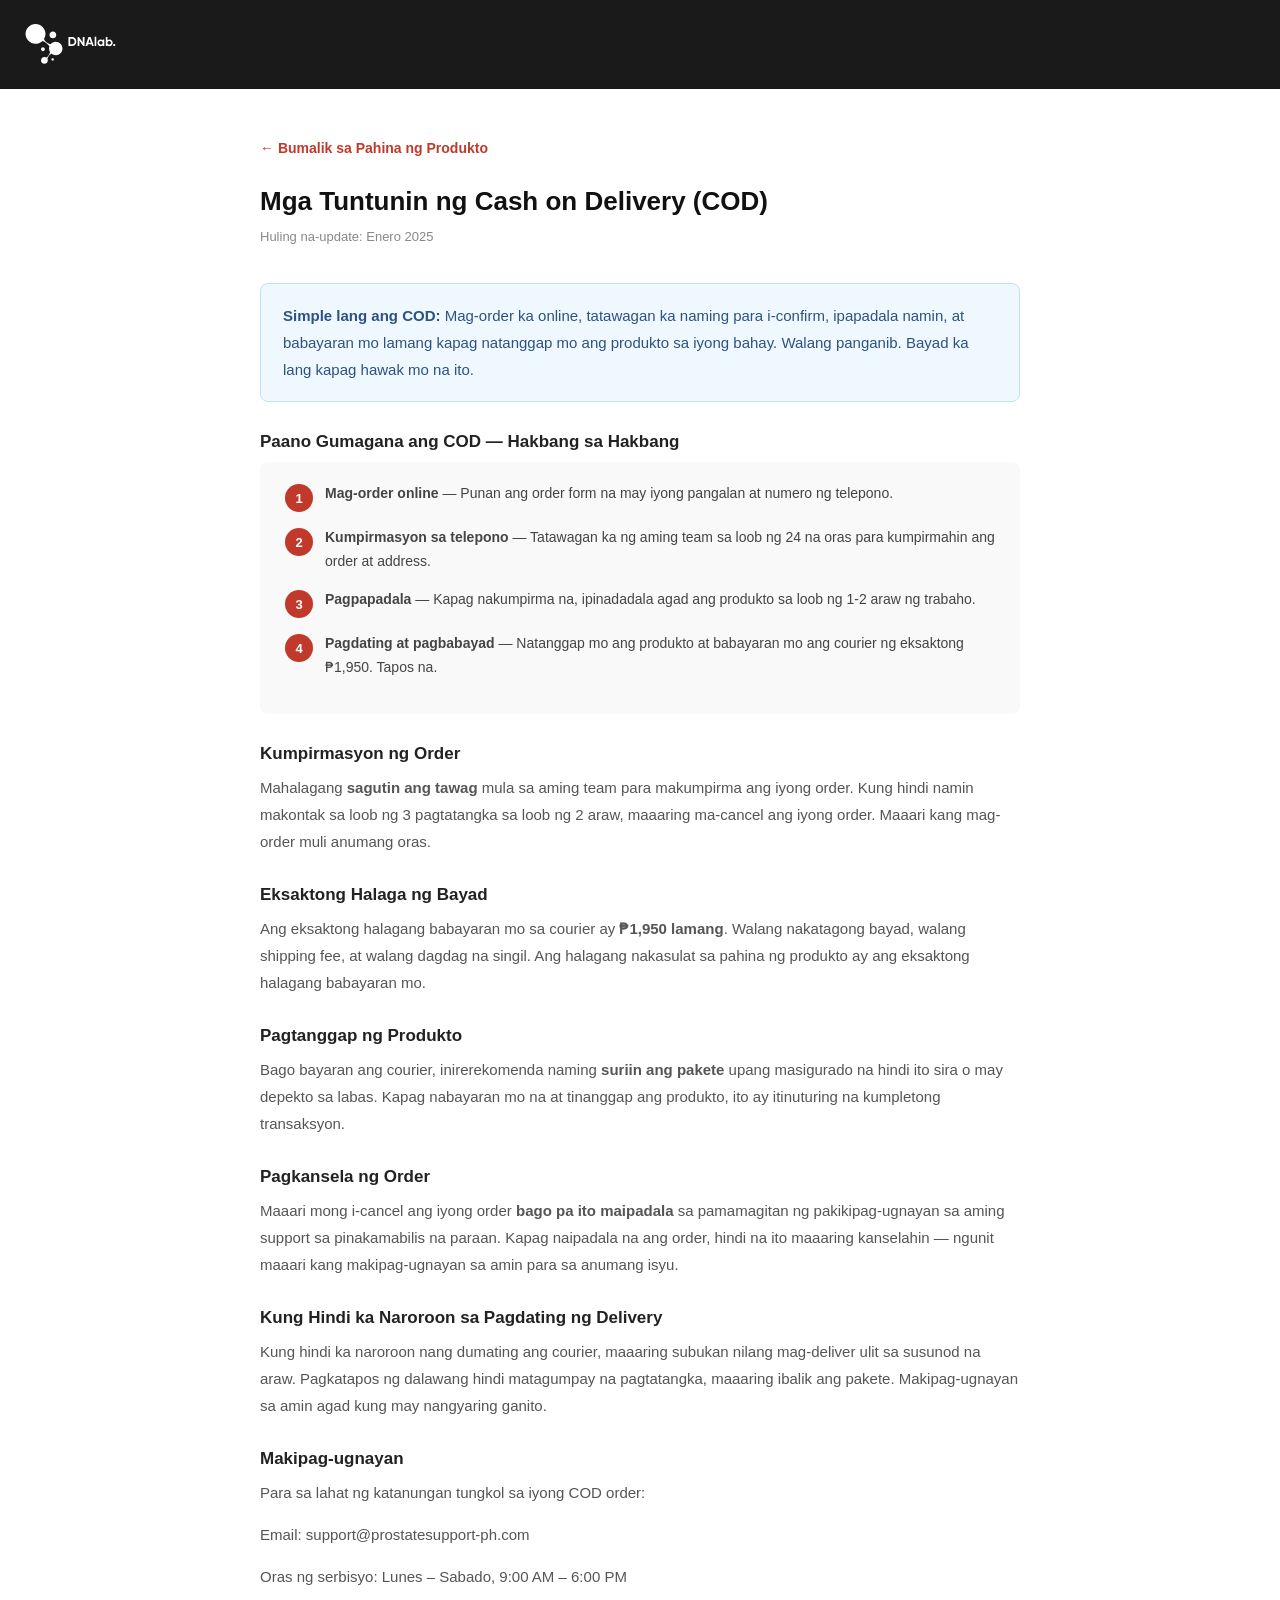
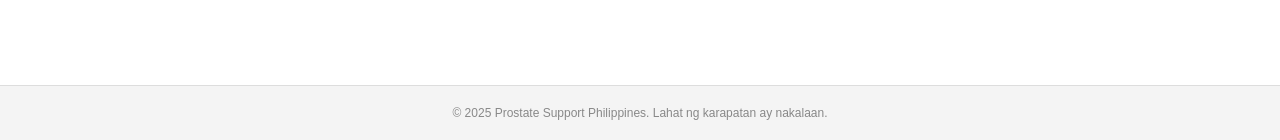
<file: cod-payment-terms.html>
<!DOCTYPE html>
<html lang="tl-PH">
<head>
  <meta charset="UTF-8">
  <meta name="viewport" content="width=device-width, initial-scale=1.0">
  <title>Mga Tuntunin ng COD – Prostate Support Philippines</title>
  <meta name="robots" content="noindex, follow">
  <style>
    *{box-sizing:border-box;margin:0;padding:0;}
    body{font-family:Arial,sans-serif;color:#333;background:#fff;}
    .header{background:#1a1a1a;padding:15px 20px;}
    .header img{max-width:100px;}
    .page-wrap{max-width:800px;margin:0 auto;padding:50px 20px 80px;}
    h1{font-size:26px;margin-bottom:8px;color:#111;font-weight:700;}
    .updated{color:#888;font-size:13px;margin-bottom:35px;}
    h2{font-size:17px;margin-top:30px;margin-bottom:10px;color:#222;font-weight:600;}
    p{line-height:1.8;color:#555;margin-bottom:15px;font-size:15px;}
    .back-link{display:inline-block;margin-bottom:30px;color:#c0392b;text-decoration:none;font-size:14px;font-weight:600;}
    .back-link:hover{text-decoration:underline;}
    .highlight{background:#f0f8ff;border:1px solid #bee3f8;padding:18px 22px;border-radius:8px;margin-bottom:25px;}
    .highlight p{margin:0;color:#2c5282;font-size:15px;}
    .steps{background:#f9f9f9;border-radius:8px;padding:20px 25px;margin-bottom:20px;}
    .step{display:flex;align-items:flex-start;margin-bottom:14px;}
    .step-num{background:#c0392b;color:#fff;font-weight:700;font-size:13px;min-width:28px;height:28px;border-radius:50%;display:flex;align-items:center;justify-content:center;margin-right:12px;margin-top:2px;}
    .step p{margin:0;color:#444;font-size:14px;line-height:1.7;}
    footer{background:#f4f4f4;text-align:center;padding:20px;font-size:12px;color:#888;border-top:1px solid #ddd;}
  </style>
</head>
<body>
  <div class="header">
    <a href="index.html"><img src="img/logo.svg" alt="Prostate Support Philippines" style="filter:brightness(10)"></a>
  </div>
  <div class="page-wrap">
    <a href="index.html" class="back-link">← Bumalik sa Pahina ng Produkto</a>
    <h1>Mga Tuntunin ng Cash on Delivery (COD)</h1>
    <p class="updated">Huling na-update: Enero 2025</p>

    <div class="highlight">
      <p><strong>Simple lang ang COD:</strong> Mag-order ka online, tatawagan ka naming para i-confirm, ipapadala namin, at babayaran mo lamang kapag natanggap mo ang produkto sa iyong bahay. Walang panganib. Bayad ka lang kapag hawak mo na ito.</p>
    </div>

    <h2>Paano Gumagana ang COD — Hakbang sa Hakbang</h2>
    <div class="steps">
      <div class="step">
        <div class="step-num">1</div>
        <p><strong>Mag-order online</strong> — Punan ang order form na may iyong pangalan at numero ng telepono.</p>
      </div>
      <div class="step">
        <div class="step-num">2</div>
        <p><strong>Kumpirmasyon sa telepono</strong> — Tatawagan ka ng aming team sa loob ng 24 na oras para kumpirmahin ang order at address.</p>
      </div>
      <div class="step">
        <div class="step-num">3</div>
        <p><strong>Pagpapadala</strong> — Kapag nakumpirma na, ipinadadala agad ang produkto sa loob ng 1-2 araw ng trabaho.</p>
      </div>
      <div class="step">
        <div class="step-num">4</div>
        <p><strong>Pagdating at pagbabayad</strong> — Natanggap mo ang produkto at babayaran mo ang courier ng eksaktong ₱1,950. Tapos na.</p>
      </div>
    </div>

    <h2>Kumpirmasyon ng Order</h2>
    <p>Mahalagang <strong>sagutin ang tawag</strong> mula sa aming team para makumpirma ang iyong order. Kung hindi namin makontak sa loob ng 3 pagtatangka sa loob ng 2 araw, maaaring ma-cancel ang iyong order. Maaari kang mag-order muli anumang oras.</p>

    <h2>Eksaktong Halaga ng Bayad</h2>
    <p>Ang eksaktong halagang babayaran mo sa courier ay <strong>₱1,950 lamang</strong>. Walang nakatagong bayad, walang shipping fee, at walang dagdag na singil. Ang halagang nakasulat sa pahina ng produkto ay ang eksaktong halagang babayaran mo.</p>

    <h2>Pagtanggap ng Produkto</h2>
    <p>Bago bayaran ang courier, inirerekomenda naming <strong>suriin ang pakete</strong> upang masigurado na hindi ito sira o may depekto sa labas. Kapag nabayaran mo na at tinanggap ang produkto, ito ay itinuturing na kumpletong transaksyon.</p>

    <h2>Pagkansela ng Order</h2>
    <p>Maaari mong i-cancel ang iyong order <strong>bago pa ito maipadala</strong> sa pamamagitan ng pakikipag-ugnayan sa aming support sa pinakamabilis na paraan. Kapag naipadala na ang order, hindi na ito maaaring kanselahin — ngunit maaari kang makipag-ugnayan sa amin para sa anumang isyu.</p>

    <h2>Kung Hindi ka Naroroon sa Pagdating ng Delivery</h2>
    <p>Kung hindi ka naroroon nang dumating ang courier, maaaring subukan nilang mag-deliver ulit sa susunod na araw. Pagkatapos ng dalawang hindi matagumpay na pagtatangka, maaaring ibalik ang pakete. Makipag-ugnayan sa amin agad kung may nangyaring ganito.</p>

    <h2>Makipag-ugnayan</h2>
    <p>Para sa lahat ng katanungan tungkol sa iyong COD order:</p>
    <p>Email: support@prostatesupport-ph.com</p>
    <p>Oras ng serbisyo: Lunes – Sabado, 9:00 AM – 6:00 PM</p>
  </div>
  <footer>© 2025 Prostate Support Philippines. Lahat ng karapatan ay nakalaan.</footer>
</body>
</html>
</file>
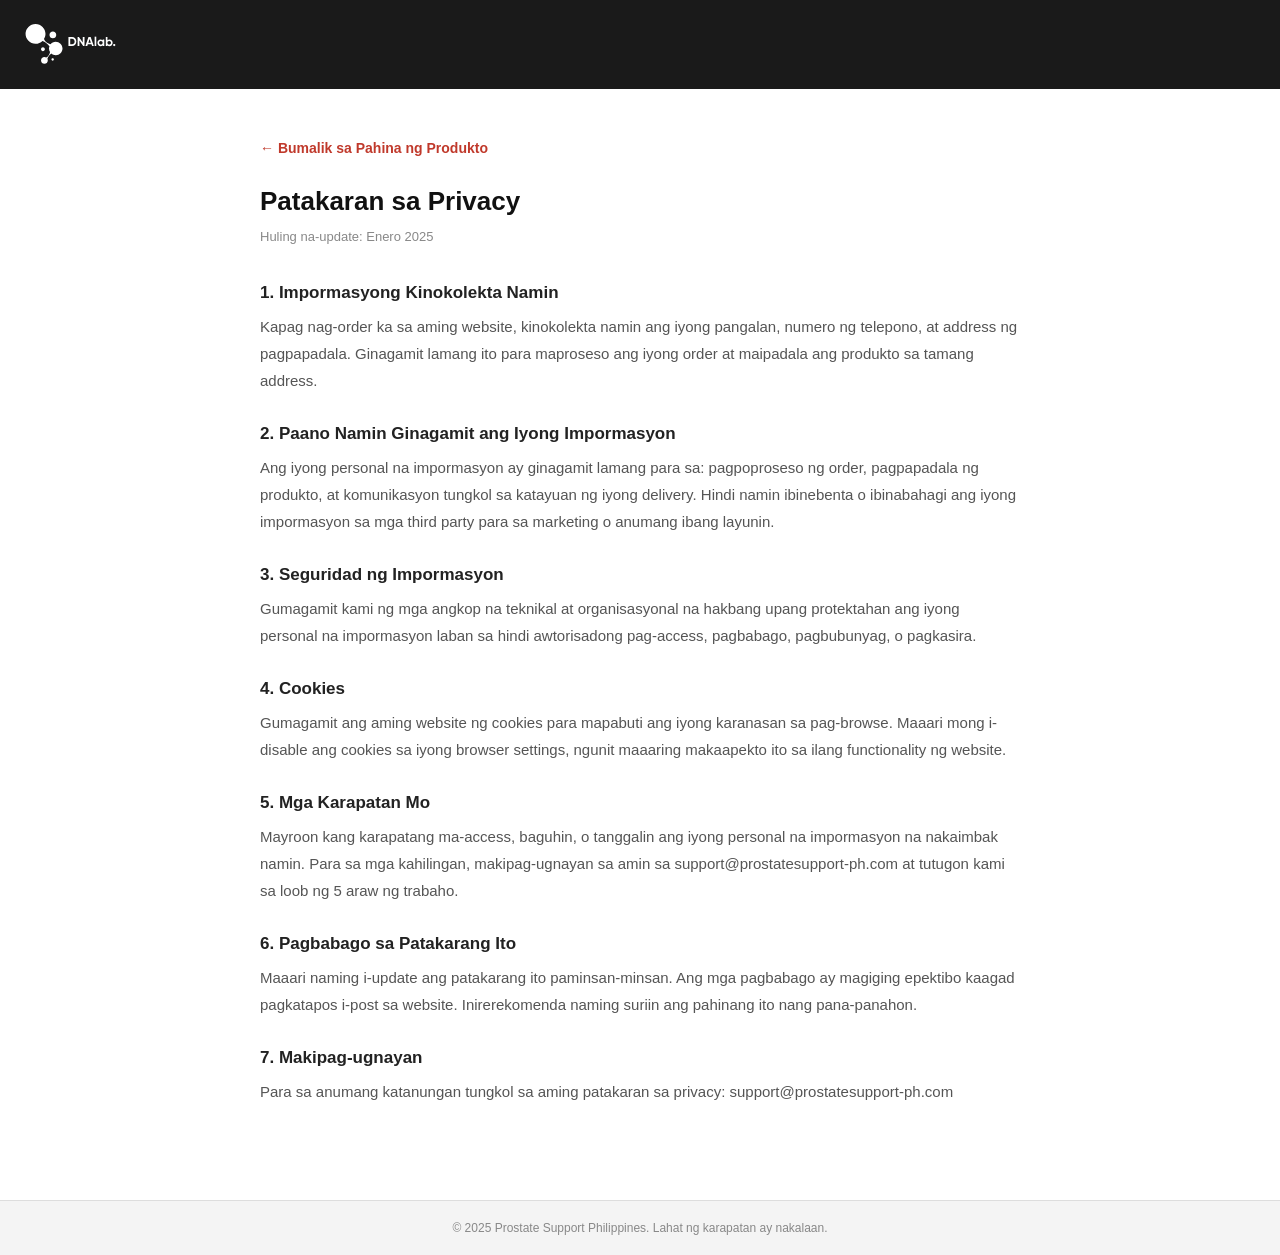
<file: privacy-policy.html>
<!DOCTYPE html>
<html lang="tl-PH">
<head>
  <meta charset="UTF-8">
  <meta name="viewport" content="width=device-width, initial-scale=1.0">
  <title>Patakaran sa Privacy – Prostate Support Philippines</title>
  <meta name="robots" content="noindex, follow">
  <style>
    *{box-sizing:border-box;margin:0;padding:0;}
    body{font-family:Arial,sans-serif;color:#333;background:#fff;padding:0;}
    .header{background:#1a1a1a;padding:15px 20px;}
    .header img{max-width:100px;}
    .page-wrap{max-width:800px;margin:0 auto;padding:50px 20px 80px;}
    h1{font-size:26px;margin-bottom:8px;color:#111;font-weight:700;}
    .updated{color:#888;font-size:13px;margin-bottom:35px;}
    h2{font-size:17px;margin-top:30px;margin-bottom:10px;color:#222;font-weight:600;}
    p{line-height:1.8;color:#555;margin-bottom:15px;font-size:15px;}
    .back-link{display:inline-block;margin-bottom:30px;color:#c0392b;text-decoration:none;font-size:14px;font-weight:600;}
    .back-link:hover{text-decoration:underline;}
    footer{background:#f4f4f4;text-align:center;padding:20px;font-size:12px;color:#888;border-top:1px solid #ddd;}
  </style>
</head>
<body>
  <div class="header">
    <a href="index.html"><img src="img/logo.svg" alt="Prostate Support Philippines" style="filter:brightness(10)"></a>
  </div>
  <div class="page-wrap">
    <a href="index.html" class="back-link">← Bumalik sa Pahina ng Produkto</a>
    <h1>Patakaran sa Privacy</h1>
    <p class="updated">Huling na-update: Enero 2025</p>

    <h2>1. Impormasyong Kinokolekta Namin</h2>
    <p>Kapag nag-order ka sa aming website, kinokolekta namin ang iyong pangalan, numero ng telepono, at address ng pagpapadala. Ginagamit lamang ito para maproseso ang iyong order at maipadala ang produkto sa tamang address.</p>

    <h2>2. Paano Namin Ginagamit ang Iyong Impormasyon</h2>
    <p>Ang iyong personal na impormasyon ay ginagamit lamang para sa: pagpoproseso ng order, pagpapadala ng produkto, at komunikasyon tungkol sa katayuan ng iyong delivery. Hindi namin ibinebenta o ibinabahagi ang iyong impormasyon sa mga third party para sa marketing o anumang ibang layunin.</p>

    <h2>3. Seguridad ng Impormasyon</h2>
    <p>Gumagamit kami ng mga angkop na teknikal at organisasyonal na hakbang upang protektahan ang iyong personal na impormasyon laban sa hindi awtorisadong pag-access, pagbabago, pagbubunyag, o pagkasira.</p>

    <h2>4. Cookies</h2>
    <p>Gumagamit ang aming website ng cookies para mapabuti ang iyong karanasan sa pag-browse. Maaari mong i-disable ang cookies sa iyong browser settings, ngunit maaaring makaapekto ito sa ilang functionality ng website.</p>

    <h2>5. Mga Karapatan Mo</h2>
    <p>Mayroon kang karapatang ma-access, baguhin, o tanggalin ang iyong personal na impormasyon na nakaimbak namin. Para sa mga kahilingan, makipag-ugnayan sa amin sa support@prostatesupport-ph.com at tutugon kami sa loob ng 5 araw ng trabaho.</p>

    <h2>6. Pagbabago sa Patakarang Ito</h2>
    <p>Maaari naming i-update ang patakarang ito paminsan-minsan. Ang mga pagbabago ay magiging epektibo kaagad pagkatapos i-post sa website. Inirerekomenda naming suriin ang pahinang ito nang pana-panahon.</p>

    <h2>7. Makipag-ugnayan</h2>
    <p>Para sa anumang katanungan tungkol sa aming patakaran sa privacy: support@prostatesupport-ph.com</p>
  </div>
  <footer>© 2025 Prostate Support Philippines. Lahat ng karapatan ay nakalaan.</footer>
</body>
</html>
</file>
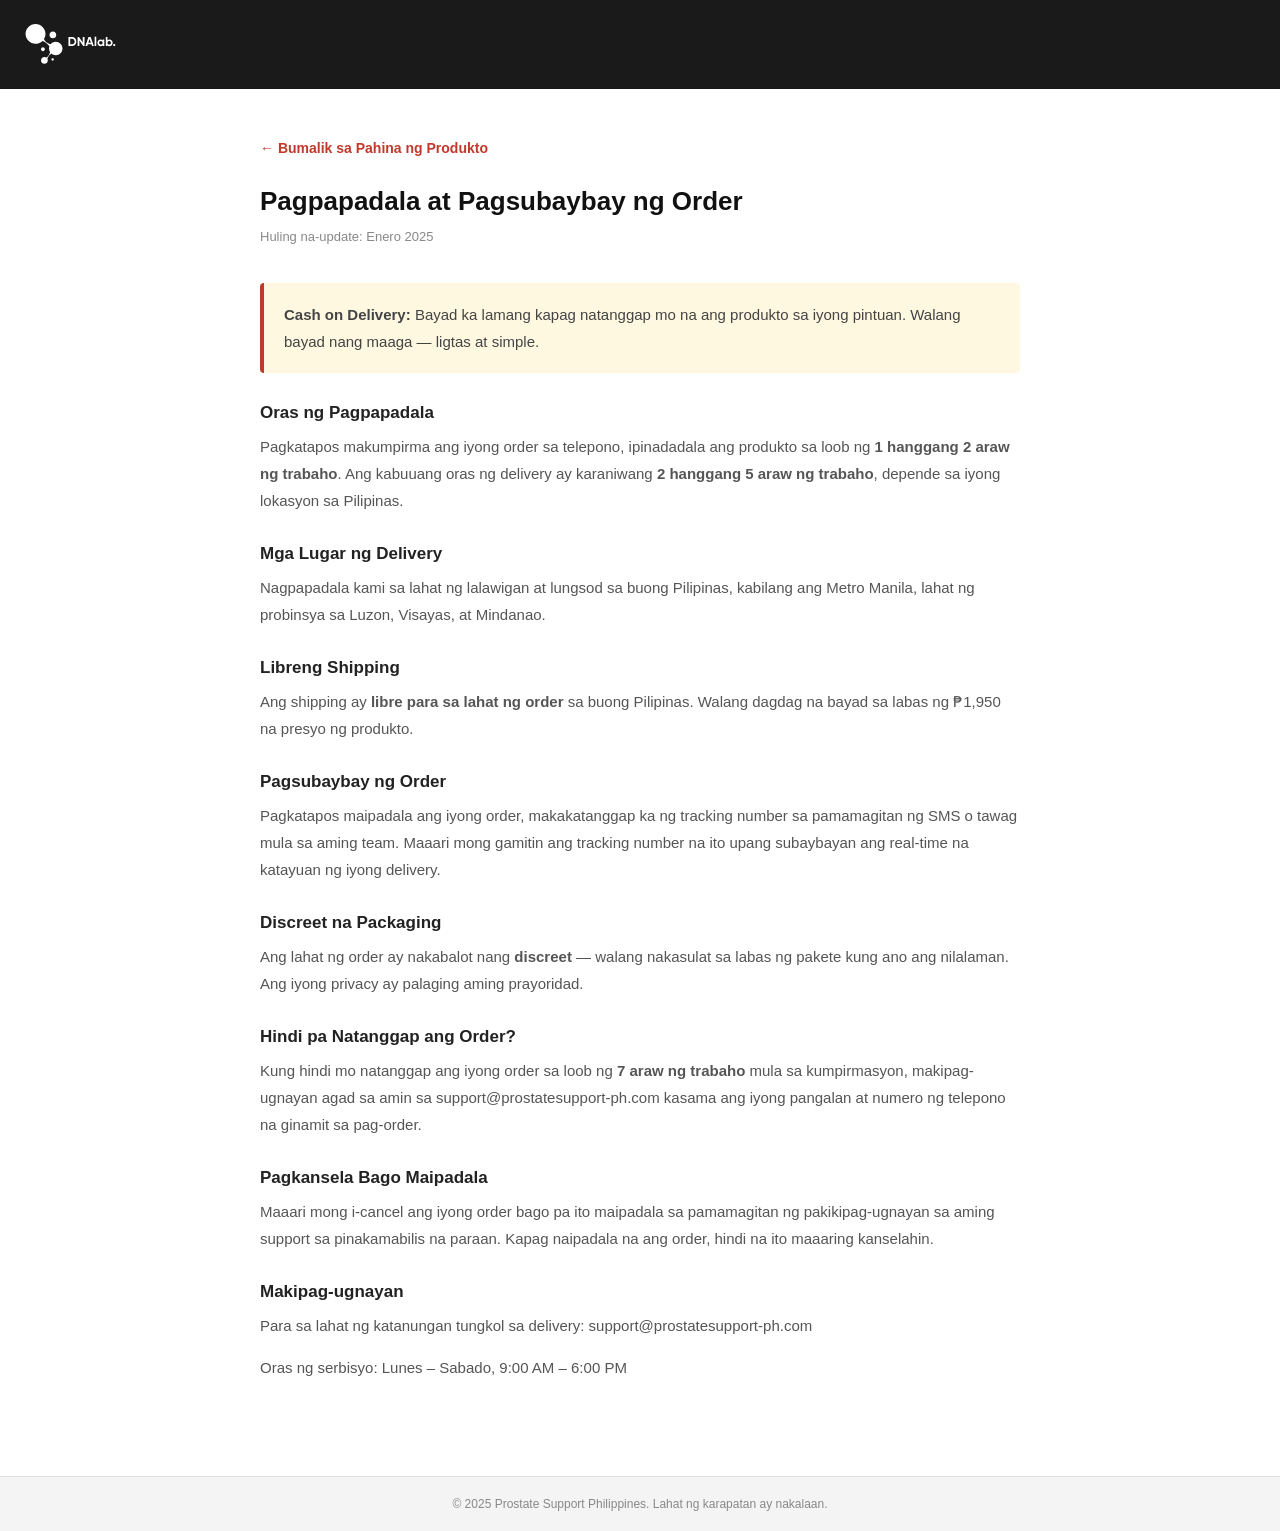
<file: shipping-tracking.html>
<!DOCTYPE html>
<html lang="tl-PH">
<head>
  <meta charset="UTF-8">
  <meta name="viewport" content="width=device-width, initial-scale=1.0">
  <title>Pagpapadala at Pagsubaybay – Prostate Support Philippines</title>
  <meta name="robots" content="noindex, follow">
  <style>
    *{box-sizing:border-box;margin:0;padding:0;}
    body{font-family:Arial,sans-serif;color:#333;background:#fff;}
    .header{background:#1a1a1a;padding:15px 20px;}
    .header img{max-width:100px;}
    .page-wrap{max-width:800px;margin:0 auto;padding:50px 20px 80px;}
    h1{font-size:26px;margin-bottom:8px;color:#111;font-weight:700;}
    .updated{color:#888;font-size:13px;margin-bottom:35px;}
    h2{font-size:17px;margin-top:30px;margin-bottom:10px;color:#222;font-weight:600;}
    p{line-height:1.8;color:#555;margin-bottom:15px;font-size:15px;}
    .back-link{display:inline-block;margin-bottom:30px;color:#c0392b;text-decoration:none;font-size:14px;font-weight:600;}
    .back-link:hover{text-decoration:underline;}
    .info-box{background:#fff8e1;border-left:4px solid #c0392b;padding:18px 20px;border-radius:4px;margin-bottom:25px;}
    .info-box p{margin:0;color:#444;font-size:15px;}
    footer{background:#f4f4f4;text-align:center;padding:20px;font-size:12px;color:#888;border-top:1px solid #ddd;}
  </style>
</head>
<body>
  <div class="header">
    <a href="index.html"><img src="img/logo.svg" alt="Prostate Support Philippines" style="filter:brightness(10)"></a>
  </div>
  <div class="page-wrap">
    <a href="index.html" class="back-link">← Bumalik sa Pahina ng Produkto</a>
    <h1>Pagpapadala at Pagsubaybay ng Order</h1>
    <p class="updated">Huling na-update: Enero 2025</p>

    <div class="info-box">
      <p><strong>Cash on Delivery:</strong> Bayad ka lamang kapag natanggap mo na ang produkto sa iyong pintuan. Walang bayad nang maaga — ligtas at simple.</p>
    </div>

    <h2>Oras ng Pagpapadala</h2>
    <p>Pagkatapos makumpirma ang iyong order sa telepono, ipinadadala ang produkto sa loob ng <strong>1 hanggang 2 araw ng trabaho</strong>. Ang kabuuang oras ng delivery ay karaniwang <strong>2 hanggang 5 araw ng trabaho</strong>, depende sa iyong lokasyon sa Pilipinas.</p>

    <h2>Mga Lugar ng Delivery</h2>
    <p>Nagpapadala kami sa lahat ng lalawigan at lungsod sa buong Pilipinas, kabilang ang Metro Manila, lahat ng probinsya sa Luzon, Visayas, at Mindanao.</p>

    <h2>Libreng Shipping</h2>
    <p>Ang shipping ay <strong>libre para sa lahat ng order</strong> sa buong Pilipinas. Walang dagdag na bayad sa labas ng ₱1,950 na presyo ng produkto.</p>

    <h2>Pagsubaybay ng Order</h2>
    <p>Pagkatapos maipadala ang iyong order, makakatanggap ka ng tracking number sa pamamagitan ng SMS o tawag mula sa aming team. Maaari mong gamitin ang tracking number na ito upang subaybayan ang real-time na katayuan ng iyong delivery.</p>

    <h2>Discreet na Packaging</h2>
    <p>Ang lahat ng order ay nakabalot nang <strong>discreet</strong> — walang nakasulat sa labas ng pakete kung ano ang nilalaman. Ang iyong privacy ay palaging aming prayoridad.</p>

    <h2>Hindi pa Natanggap ang Order?</h2>
    <p>Kung hindi mo natanggap ang iyong order sa loob ng <strong>7 araw ng trabaho</strong> mula sa kumpirmasyon, makipag-ugnayan agad sa amin sa support@prostatesupport-ph.com kasama ang iyong pangalan at numero ng telepono na ginamit sa pag-order.</p>

    <h2>Pagkansela Bago Maipadala</h2>
    <p>Maaari mong i-cancel ang iyong order bago pa ito maipadala sa pamamagitan ng pakikipag-ugnayan sa aming support sa pinakamabilis na paraan. Kapag naipadala na ang order, hindi na ito maaaring kanselahin.</p>

    <h2>Makipag-ugnayan</h2>
    <p>Para sa lahat ng katanungan tungkol sa delivery: support@prostatesupport-ph.com</p>
    <p>Oras ng serbisyo: Lunes – Sabado, 9:00 AM – 6:00 PM</p>
  </div>
  <footer>© 2025 Prostate Support Philippines. Lahat ng karapatan ay nakalaan.</footer>
</body>
</html>
</file>
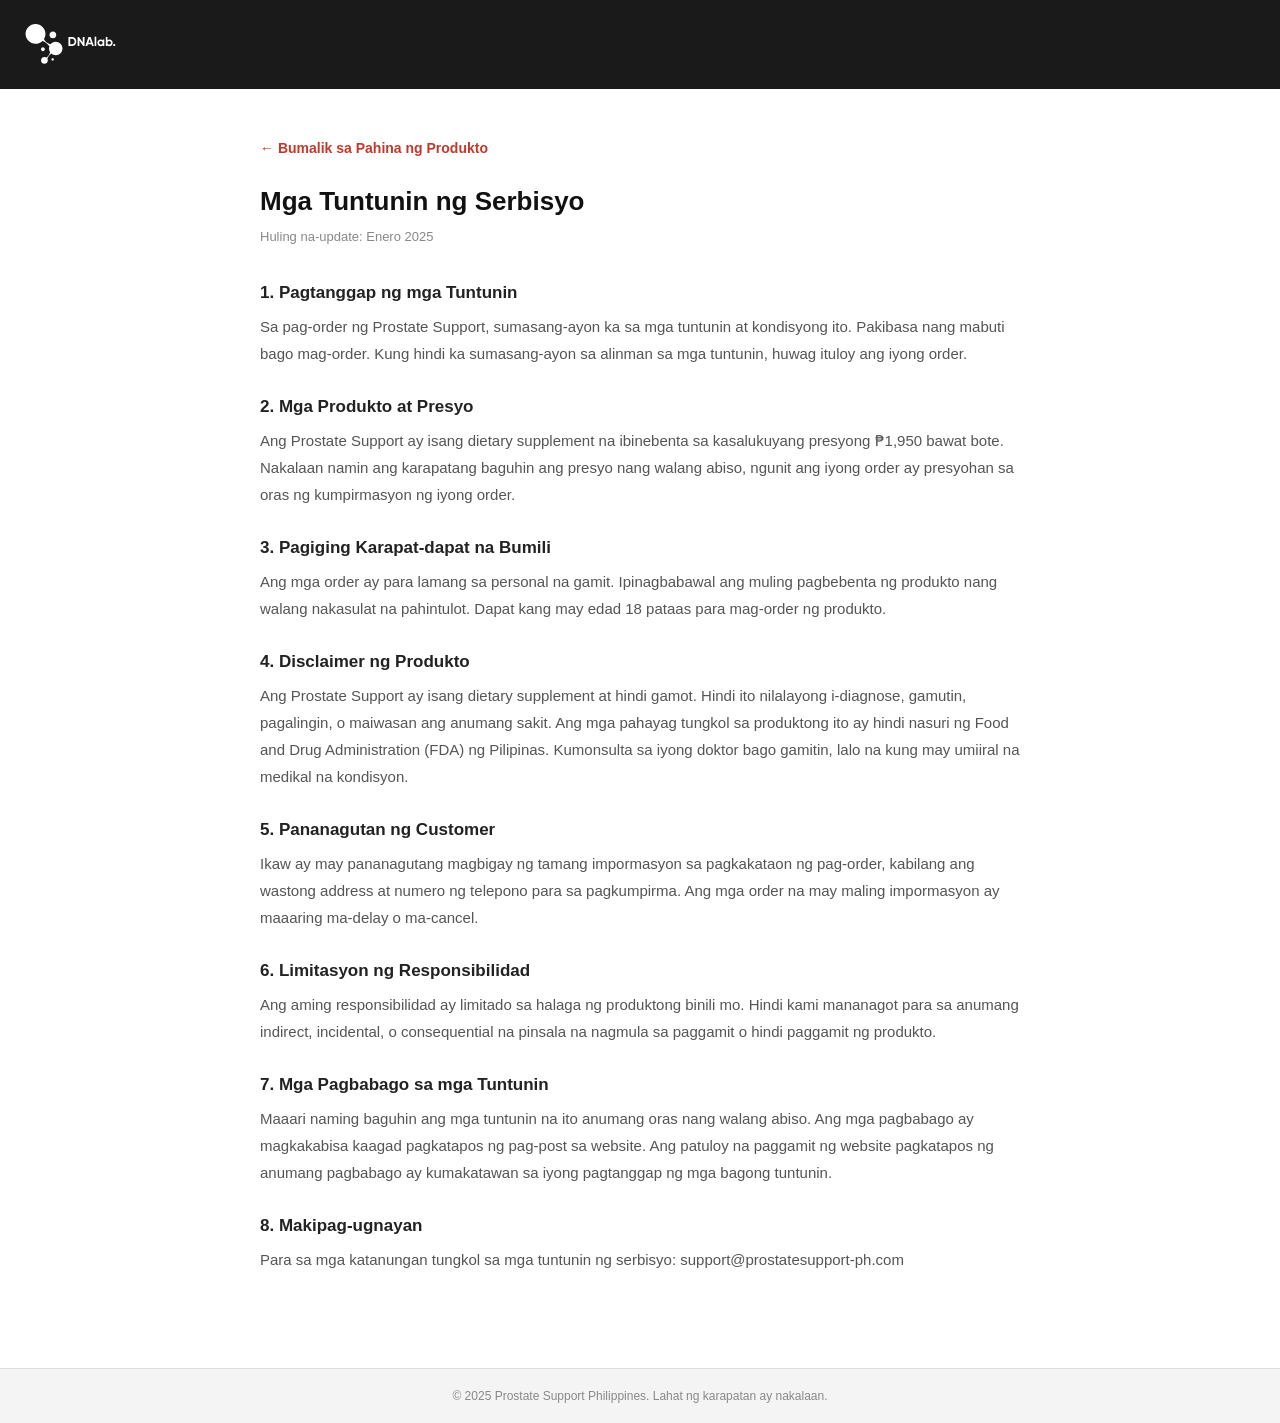
<file: terms-of-service.html>
<!DOCTYPE html>
<html lang="tl-PH">
<head>
  <meta charset="UTF-8">
  <meta name="viewport" content="width=device-width, initial-scale=1.0">
  <title>Mga Tuntunin ng Serbisyo – Prostate Support Philippines</title>
  <meta name="robots" content="noindex, follow">
  <style>
    *{box-sizing:border-box;margin:0;padding:0;}
    body{font-family:Arial,sans-serif;color:#333;background:#fff;}
    .header{background:#1a1a1a;padding:15px 20px;}
    .header img{max-width:100px;}
    .page-wrap{max-width:800px;margin:0 auto;padding:50px 20px 80px;}
    h1{font-size:26px;margin-bottom:8px;color:#111;font-weight:700;}
    .updated{color:#888;font-size:13px;margin-bottom:35px;}
    h2{font-size:17px;margin-top:30px;margin-bottom:10px;color:#222;font-weight:600;}
    p{line-height:1.8;color:#555;margin-bottom:15px;font-size:15px;}
    .back-link{display:inline-block;margin-bottom:30px;color:#c0392b;text-decoration:none;font-size:14px;font-weight:600;}
    .back-link:hover{text-decoration:underline;}
    footer{background:#f4f4f4;text-align:center;padding:20px;font-size:12px;color:#888;border-top:1px solid #ddd;}
  </style>
</head>
<body>
  <div class="header">
    <a href="index.html"><img src="img/logo.svg" alt="Prostate Support Philippines" style="filter:brightness(10)"></a>
  </div>
  <div class="page-wrap">
    <a href="index.html" class="back-link">← Bumalik sa Pahina ng Produkto</a>
    <h1>Mga Tuntunin ng Serbisyo</h1>
    <p class="updated">Huling na-update: Enero 2025</p>

    <h2>1. Pagtanggap ng mga Tuntunin</h2>
    <p>Sa pag-order ng Prostate Support, sumasang-ayon ka sa mga tuntunin at kondisyong ito. Pakibasa nang mabuti bago mag-order. Kung hindi ka sumasang-ayon sa alinman sa mga tuntunin, huwag ituloy ang iyong order.</p>

    <h2>2. Mga Produkto at Presyo</h2>
    <p>Ang Prostate Support ay isang dietary supplement na ibinebenta sa kasalukuyang presyong ₱1,950 bawat bote. Nakalaan namin ang karapatang baguhin ang presyo nang walang abiso, ngunit ang iyong order ay presyohan sa oras ng kumpirmasyon ng iyong order.</p>

    <h2>3. Pagiging Karapat-dapat na Bumili</h2>
    <p>Ang mga order ay para lamang sa personal na gamit. Ipinagbabawal ang muling pagbebenta ng produkto nang walang nakasulat na pahintulot. Dapat kang may edad 18 pataas para mag-order ng produkto.</p>

    <h2>4. Disclaimer ng Produkto</h2>
    <p>Ang Prostate Support ay isang dietary supplement at hindi gamot. Hindi ito nilalayong i-diagnose, gamutin, pagalingin, o maiwasan ang anumang sakit. Ang mga pahayag tungkol sa produktong ito ay hindi nasuri ng Food and Drug Administration (FDA) ng Pilipinas. Kumonsulta sa iyong doktor bago gamitin, lalo na kung may umiiral na medikal na kondisyon.</p>

    <h2>5. Pananagutan ng Customer</h2>
    <p>Ikaw ay may pananagutang magbigay ng tamang impormasyon sa pagkakataon ng pag-order, kabilang ang wastong address at numero ng telepono para sa pagkumpirma. Ang mga order na may maling impormasyon ay maaaring ma-delay o ma-cancel.</p>

    <h2>6. Limitasyon ng Responsibilidad</h2>
    <p>Ang aming responsibilidad ay limitado sa halaga ng produktong binili mo. Hindi kami mananagot para sa anumang indirect, incidental, o consequential na pinsala na nagmula sa paggamit o hindi paggamit ng produkto.</p>

    <h2>7. Mga Pagbabago sa mga Tuntunin</h2>
    <p>Maaari naming baguhin ang mga tuntunin na ito anumang oras nang walang abiso. Ang mga pagbabago ay magkakabisa kaagad pagkatapos ng pag-post sa website. Ang patuloy na paggamit ng website pagkatapos ng anumang pagbabago ay kumakatawan sa iyong pagtanggap ng mga bagong tuntunin.</p>

    <h2>8. Makipag-ugnayan</h2>
    <p>Para sa mga katanungan tungkol sa mga tuntunin ng serbisyo: support@prostatesupport-ph.com</p>
  </div>
  <footer>© 2025 Prostate Support Philippines. Lahat ng karapatan ay nakalaan.</footer>
</body>
</html>
</file>
<file: css/main.css>
@font-face {
    font-family: 'poppins-bold';
    src: url("../fonts/poppins-bold.eot");
    src: url("../fonts/poppins-bold.eot?#iefix") format("embedded-opentype"), url("../fonts/poppins-bold.woff2") format('woff2'), url("../fonts/poppins-bold.woff") format('woff'), url("../fonts/poppins-bold.svg#Poppins") format('svg')
}

@font-face {
    font-family: 'poppins-regular';
    src: url("../fonts/poppins-regular.eot");
    src: url("../fonts/poppins-regular.eot?#iefix") format("embedded-opentype"), url("../fonts/poppins-regular.woff2") format('woff2'), url("../fonts/poppins-regular.woff") format('woff'), url("../fonts/poppins-regular.svg#Poppins") format('svg')
}
* {
    margin: 0;
    padding: 0;
    -webkit-box-sizing: border-box;
    box-sizing: border-box;
    outline: 0;
}
html, body, div, span, h1, h2, h3, h4, h5, p, img, b, ul, li, a {
    margin: 0;
    padding: 0;
    border: 0;
    outline: 0;
    font-family: poppins-regular;
    color: #000;
}

body,html{
  scroll-behavior: smooth;
}
.center{
    text-align: center;
}
.left{
    text-align: left;
}
.right{
    text-align: right;
}
.justify{
    text-align: justify;
}
.pos_rel{
    position: relative;
}
.section_nav{}
.container_shipping{
  max-width: 940px;
  margin: 0 auto;
}
.p_s_nav{
  color: #fff;
  text-align: right;
  text-transform: uppercase;
  font-size: 11px;
}
.nav{
  text-align: center;
  display: block;
  padding-top: 5px;
  padding-bottom: 0px;
    z-index: 999;
  background: #e0dfe4;
  border-radius: 20px;
}
.nav a{
  text-decoration: none;
  color: #000;
  padding: 10px;
  text-transform: uppercase;
  font-size: 15px;
  font-weight: 600;
  white-space: nowrap;
}
.nav a img{
  width: 125px;
  margin-bottom: 3px;
}
.nav a:last-child{
  background: #f80d0c;
  color: #fff;
  font-size: 25px;
  border-radius: 10px;
  padding: 5px 15px;
  display: inline-block;
  white-space: nowrap;
  vertical-align: middle;
}
.nav_scrol{
  position: fixed;
  left: 0;
  top: 0;
  right: 0;
}
.p_s_nav {
    color: #fff;
    text-align: center;
    text-transform: uppercase;
    font-size: 12px;
}
.countdown_box {
    width: auto;
    margin: 5px 0;
    text-align: center;
}
.section__01{
  background-image: url("../img/01.jpg");
  background-repeat: no-repeat;
  background-position-x:center;
  margin-top: -77px;
  position: relative;
  z-index: 0;
}
.section__01 h2{
  font-size: 32px;
  font-weight: bold;
  text-transform: uppercase;
  font-family: poppins-bold;
  margin-top: 106px;
}
.section__01 h2 span{
  display: inline-block;
  font-family: poppins-bold;
}
#homeM .bold {
    margin-left: 16px;
}
#homeM .bold span{
    margin-left: -16px;
}
.section__01 h5{
  font-weight: 600;
  font-size: 18px;
}
.section__01 h5 span{
  text-decoration: underline;
}
.section__01 h5 img{
  max-width:128px;
  width: 50%;
  margin-top: -5px;
  margin-right: 7px;
}
.section__01 p{
  font-size: 18px;
  margin: 5px 0;
}
.section__01 p span{
  margin-right: 5px;
}
.bold{
  font-family: poppins-bold;
}
.s1_p{
  font-size: 17px !important;
  margin: 18px 0 !important;
}
.prS1{
  margin-top: 259px;
  padding-bottom: 18px;
  max-width: 320px;
  width: 100%;
}

.section__01 .boxS1{
  width: 180px;
  height: 180px;
  position: absolute;
  top: 147px;
  right: 13px;
}
.section__01 .boxS1 div{
  position: relative;
}
.old,.new,.off{
  position: absolute !important;
  z-index: 2 !important;
  font-family: "Open Sans", sans-serif !important;
  left: 50%;
  -webkit-transform: translateX(-50%);
          transform: translateX(-50%);
  font-weight: bold;
}
.old{
  top: 23px;
  font-size: 26px !important;
  text-decoration: line-through;
  color: #fff;
}
.new{
  top: 58px;
  font-size: 40px !important;
  color: #fff;
}
.off{
  bottom: -10px;
  width: 77px !important;
}
.boxS1 img{
  width: 100%;
}
.btnS1,.btnS1:hover,.btnS1:focus{
  text-decoration: none;
  display: inline-block;
  max-width: 250px;
  width: 90%;
  color: #fff;
  background: #f80d0c;
  padding: 15px 30px;
  text-align: center;
  text-transform: uppercase;
  font-size: 30px;
  border-radius: 15px;
  font-family: poppins-bold;
  margin: 5px 0 0 10px;
}
.boxS1Days{
  display: -webkit-box;
  display: -ms-flexbox;
  display: flex;
  -ms-flex-pack:distribute;
      justify-content:space-around;
  gap: 12px;
  max-width: 262px;
  width: 100%;
}
.boxS1Days img{
  width: 50%;
  margin-top: 15px;
}
.mS1{
  display: none;
}
.section__02{
  background-image: url("../img/02.jpg");
  background-repeat: no-repeat;
  background-position-x:center;
  position: relative;
  height: 600px;
}
.section__02 .box_s1:first-child{
  margin-top: 110px;
}
.box_s1{
  margin-top: 20px;
}
.box_s1 h2{
  color: #133a75;
  font-family: poppins-bold;
  font-size: 35px;
  font-style: italic;
  font-variant: small-caps;
}
.section__03{
  background-image: url("../img/05.jpg");
  background-repeat: no-repeat;
  background-position-x:center;
  background-position-y: 59%;
}
.title{
  font-family: poppins-bold;
  text-align: center;
  font-style: italic;
  font-variant: small-caps;
  font-size: 40px;
}
.title span{
  display: block;
  font-family: poppins-bold
}
.titleS3{
    margin: 30px 0 20px 0;
}
.section__04{
  position: relative;
  background: #F4F4F4;
  margin-top: 30px;
}
.boxs4{
  margin-top: 150px;
}
.boxs4 h2,.boxs4 h2 span{
  font-family: poppins-bold;
}
.boxs4 h2 span,.boxs4 p span{
  display: block;
}
.section__04 img{
  max-width: 250px;
  width: 100%;
  display: block;
  margin: 0 auto;
}
.boxs4 h2{
  font-size: 42px;
  margin-bottom: 20px;
  font-style: italic;
  font-variant: small-caps;
}
.boxs4 p{
  font-size: 19px;
  line-height: 1.6;
}
.section__05{
  background: -webkit-gradient(linear,left top, right top,from(#fff),color-stop(50%, #fff),color-stop(50%, #133a75), to(#133a75));
  background: linear-gradient(to right,#fff 0%,#fff 50%,#133a75 50%, #133a75 100%);;
}
.boxS5{
  position: relative;
  margin-left: -63px;
  margin-top: 22px;
  margin-bottom: 20px;
}
.boxS5 img{
  position: absolute;
  top: 15px;
  left: 0;
  left: 0;
  z-index: 1;
}
.boxS5 h2,.boxS5 p{
  display: block;
  padding-left: 100px;
  color: #fff;
}
.boxS5 h2{
  font-family: poppins-bold;
  font-style: italic;
  font-variant: small-caps;
}
.hr_abs {
    position: absolute;
    bottom: -29px;
    left: 13px;
    color: #4b409e;
    border-top: 5px dotted #000;
    width: 71px;
    -webkit-transform: rotate(90deg);
            transform: rotate(90deg);
    z-index: 0;
}
.imgS5{
  margin-left: 15px;
  width: 100%;
  height: 100%;
}
.mS5{
  display: none !important;
}
.section__06{
  margin-top: 30px;
}
.section__06 p{
  text-align: center;
  max-width: 70%;
  margin: auto;
}
.section__06 p span{
  display: block;
}
.blood-sugar-diabetes-chevrons {
    display: -webkit-box;
    display: -ms-flexbox;
    display: flex;
    -webkit-box-orient: vertical;
    -webkit-box-direction: normal;
        -ms-flex-direction: column;
            flex-direction: column;
    -webkit-box-pack: center;
        -ms-flex-pack: center;
            justify-content: center;
    -webkit-box-align: center;
        -ms-flex-align: center;
            align-items: center;
    padding: 10px;
    margin-top: 0px;
    overflow: hidden;
}
.blood-sugar-diabetes-chevrons img {
    width: 15px;
    height: auto;
    -webkit-animation: fade-chevron 1.5s ease-in-out infinite;
            animation: fade-chevron 1.5s ease-in-out infinite;
    position: relative;
    margin-top: 10px;
}
.blood-sugar-diabetes-chevrons img:nth-of-type(2) {
    -webkit-animation-delay: .15s;
            animation-delay: .15s;
}
@-webkit-keyframes fade-chevron {
    0% {
    opacity: 1;
}
25% {
    opacity: 0;
}
50% {
    opacity: 1;
}
75% {
    opacity: 0;
}
to {
    opacity: 1;
}
}
@keyframes fade-chevron {
    0% {
    opacity: 1;
}
25% {
    opacity: 0;
}
50% {
    opacity: 1;
}
75% {
    opacity: 0;
}
to {
    opacity: 1;
}
}
.boxS7{
  position: relative;
  -webkit-box-shadow: 0px 0px 38px grey;
          box-shadow: 0px 0px 38px grey;
  border-radius: 34px;
  padding: 10px;
  margin: 25px 0 60px 0;
  min-height: 226px;
  height: auto;
  padding-bottom: 20px;
}
.boxS7 img{
  position: absolute;
  top: -11px;
  left: 13px;
  border-radius: 50%;
  width: 36%;
  padding: 5px;
}
.boxS7 h2,.boxS7 p{
  display: block;
  padding-left:206px;
}
.boxS7 h2{
  color: #133a75;
  font-family: poppins-bold;
  font-size: 29px;
  padding-top: 0px;
  font-style: italic;
  font-variant: small-caps;
}
.titleS7{
  margin: 8px 0 21px 0;

}
.section__09{
  text-align: center;
  margin-top: 30px;
  background-image: url("../img/44.jpg");
  background-repeat: no-repeat;
  background-position-x:center;
}
.section__09 h2{
  padding-top: 165px;
}
.section__09 img{
  margin-top: -109px;
}
.section__09 p span{
  display: block;
}
.section__10{
  margin-top: -80px;
}
.boxS10{
  display: -webkit-box;
  display: -ms-flexbox;
  display: flex;
  -ms-flex-wrap: wrap;
      flex-wrap: wrap;
  -webkit-box-align: center;
      -ms-flex-align: center;
          align-items: center;
  -webkit-box-pack: center;
      -ms-flex-pack: center;
          justify-content: center;
  margin: -60px 0px;
}
.boxS10 .boxS10Text {
  width: 50%;
}
.boxS101{
  display: -webkit-box;
  display: -ms-flexbox;
  display: flex;
  -ms-flex-wrap: wrap;
      flex-wrap: wrap;
  -webkit-box-align: center;
      -ms-flex-align: center;
          align-items: center;
  -webkit-box-pack: center;
      -ms-flex-pack: center;
          justify-content: center;
  max-width: 850px;
  width: 100%;
  margin: 0 auto;
}
.boxS101 div:last-child{
  width: 55%;
  margin: 0 auto;
}
.boxS101 div:first-child{
  width: 45%;
  margin: 0 auto;
}
.boxS101 div:first-child img{
  width: 100%;
}
.boxS10 div h2,.boxS101 div h2{
  color: #133a75;
  font-family: poppins-bold;
  font-size: 31px;
  padding-top: 0px;
  font-style: italic;
  font-variant: small-caps;
}
.boxS10 .boxS10Img{
  width: 235px;
  height: 235px;
  position: relative;
}
.boxS10 .boxS10ImgL img:first-child,.boxS10 .boxS10ImgR img:first-child{
  width: 100%;
}
.boxS10 .boxS10ImgL img:last-child{
  position: absolute;
  left: -31px;
  bottom: 55px;
  -webkit-transform: translate(0,0) rotate(6deg);
          transform: translate(0,0) rotate(6deg);
}
.boxS10 .boxS10ImgR img:last-child{
  position: absolute;
  left: 205px;
  bottom: 55px;
  -webkit-transform: translate(0,0) rotate(185deg);
          transform: translate(0,0) rotate(185deg);
}
.boxS10TextL{
  text-align: right;
  padding-right: 75px;
}
.boxS10TextR{
  text-align: left;
  padding-left: 75px;
}
.boxS10L{
  margin-right: 200px;
}
.boxS10R{
  margin-left: 200px;
}
.mS10{
  display: none;
}
.section__11{
  margin-top: 80px;
  position: relative;
  background: #ebebeb;
}
.s11Bg{
  width: 100%;
}
.boxS11{
  max-width: 400px;
  margin: 70px auto;
  position: relative;
  background: #fff;
  border-radius: 55px;
  -webkit-box-shadow: 0px 0px 20px grey;
          box-shadow: 0px 0px 20px grey;
  padding: 40px 10px;
  z-index: 0;
  min-height: 520px;
  height: auto;
  padding-bottom: 30px;
}
.boxS11 h4{
  display: -webkit-box;
  display: -ms-flexbox;
  display: flex;
  -webkit-box-pack: center;
      -ms-flex-pack: center;
          justify-content: center;
  -webkit-box-align: center;
      -ms-flex-align: center;
          align-items: center;
  background: #fff;
  width: 90px;
  height: 90px;
  margin: 0 auto;
  border-radius: 50%;
  position: absolute;
  top: -50px;
  left:50%;
  -webkit-transform: translateX(-50%);
          transform: translateX(-50%);
  -webkit-box-shadow: 0px 0px 20px grey;
          box-shadow: 0px 0px 20px grey;
  font-size: 50px;
}
.boxS11 h5{
  color: #133a75;
  font-family: poppins-bold;
  font-size: 31px;
  padding-top: 0px;
  font-style: italic;
  font-variant: small-caps;
}
.angleS11{
  position: absolute;
  bottom: 294px;
    left: 357px;
    z-index: 1;
    width: 45px;
}
.mS11{
  display: none;
}
.picS11{
  width: 80%;
  margin: 10px auto;
}
.section__12{
  position: relative;
  background: #ebebeb;
}
.section__12 h2{
  padding-top: 20px;
  margin-bottom: 10px;
}
.boxS12{
  background: #fff;
  border-radius: 20px;
  margin: 20px 0;
  -webkit-box-shadow: 0px 0px 20px grey;
          box-shadow: 0px 0px 20px grey;
  min-height: 550px;
  height: auto;
  padding-bottom: 25px;
}
.boxS12 h5{
  color: #133a75;
  font-family: poppins-bold;
  font-size: 31px;
  padding-top: 0px;
  font-style: italic;
  font-variant: small-caps;
  margin: 15px 0 0 0;
}
.boxS12 p{
  padding:  5px 10px 10px 10px;
}
.s12Bg{
  width: 100%;
  margin-top: -131px;
}
.boxS12 img{
  width: 100%;
  border-top-left-radius: 20px;
  border-top-right-radius: 20px;
}
.section__13 h5{
  text-align: center;
}
.boxS13{
  text-align: center;
  -webkit-box-shadow: 0px 0px 20px grey;
          box-shadow: 0px 0px 20px grey;
  border-radius: 20px;
  padding: 20px 20px 50px 20px;
  min-height: 210px;
  height: auto;
  position: relative;
  margin: -97px 0 15px 0;
  background: #fff;
}
.boxS13 img{
  max-width: 140px;
  width: 80%;
  margin: 0 auto;
}
.boxS13 h5{
  position: absolute;
  left: 50%;
  bottom: 10px;
  -webkit-transform: translateX(-50%);
          transform: translateX(-50%);
  color:#8a8a8a;
}
.boxS13 h2{
  font-family: poppins-bold;
  font-size: 31px;
  padding-top: 0px;
  font-style: italic;
  font-variant: small-caps;
  margin: 15px 0 0 0;
}
.imgS13 img{
  width: 100%;
  display: block;
  margin: 20px auto;
}
.titleReviews{
  border-top: 3px solid #858585;
  border-bottom: 3px solid #858585;
  padding: 10px 0;
}
.rangM{
  display: none;
}
.rangD{
  margin: 0 auto;
  margin: 20px 0 35px 0;
}
.boxReviews{
  position: relative;
  border-bottom: 2px solid #858585;
  padding: 10px 0;
  margin: 10px 0;
}
.starsReview img{
  width: 120px !important;
  border-radius: 0 !important;
  display: inline-block !important;
}
.dateReview{
  position: absolute;
  top: 15px;
  right: 10px;
  color: #858585;
  font-size: 14px;
}
.boxVote{
  position: absolute;
  bottom: 10px;
  right: 10px;
}
.boxReviews h4{
  font-family: poppins-bold;
  font-style: italic;
  font-variant: small-caps;
  font-size: 20px;
}
.boxReviews h4 span{
  font-size: 15px;
  display: block;
  color: #868686;
  font-variant:normal;
  font-style:normal;
  margin-top: 2px;
}
.boxReviewsPadding{
  padding-bottom: 25px;
  font-size: 15px;
}
.boxVote p{
  display: -webkit-box;
  display: -ms-flexbox;
  display: flex;
  -webkit-box-align: center;
      -ms-flex-align: center;
          align-items: center;
  -webkit-box-pack: end;
      -ms-flex-pack: end;
          justify-content: end;
  margin-top: 0em;
  gap: 5px;
}
.boxVote p img{
  width: 20px !important;
  border-radius: 0 !important;
  display: inline-block !important;
}
.boxVote p span{
  color: #868686;
  display: inline-block;
  padding-top: 5px;
}
.slider-active-5 div div div .boxReviews:last-child{
  border-bottom: unset;
}
.footer{
  position: relative;
  margin-top: 70px;
  background: #ebebeb;
}
.footer .container{
  margin-top: -30px;
}
.footer a,.footer a:hover{
  text-decoration: none;
  color: #000;
}
.footer div{
  max-width: 1092px;
  margin: 0 auto;
}
.footer h5{
  font-family: poppins-bold;
  text-transform: capitalize;
  margin-bottom: 10px;
  font-size: 23px;
}
.footer p{
  font-size: 20px;
  margin: 5px 0;
}
.footer p img{
  margin-right: 5px;
  width: 10px;
}
.footerPic{
  width: 100%;
}
.boxDisclaimer{
  padding: 15px 0;
  max-width: 1100px;
  margin: 0 auto;
  background: #ebebeb;
}
.boxDisclaimer p{
  font-size: 15px;
  text-align: center;
}
.boxDisclaimer p:last-child{
  font-weight: 600;
}
.boxDisclaimer p:first-child{
  line-height: 1.3;
}
.shipping{
  display: -webkit-box;
  display: -ms-flexbox;
  display: flex;
  -ms-flex-wrap: wrap;
      flex-wrap: wrap;
  -webkit-box-align: center;
      -ms-flex-align: center;
          align-items: center;
  -ms-flex-pack:distribute;
      justify-content:space-around;
  max-width: 400px;
  width: 100%;
  margin: 20px auto;
}
.shipping img{
  width: 33%;
}
.shipping_s1 {
    background: #000;
    padding: 10px 0;
    display: -webkit-box;
    display: -ms-flexbox;
    display: flex;
    -ms-flex-wrap: wrap;
        flex-wrap: wrap;
    -webkit-box-align: center;
        -ms-flex-align: center;
            align-items: center;
    -webkit-box-pack: center;
        -ms-flex-pack: center;
            justify-content: center;
    -webkit-box-pack: justify;
        -ms-flex-pack: justify;
            justify-content: space-between;
    max-width: 800px;
    margin: 0 auto;
}
.shipping_s1 p {
    text-align: center !important;
    color: #fff;
}
.shipping_s1 img {
    margin-right: 10px;
}
.slider-active-6 .slick-slide img{
  width: 30px;
  display: inline-block;
}
.mobile_nav{
  display: none;
}
.mobileButton {
    display: none;
}
@media (max-width:1500px){
  .s12Bg {
    margin-top: 0;
  }
}
@media (max-width:1200px){
  .angleS11{
    left: 298px;
  }
  .boxS7 img{
    width: 13%;
  }
  .section__05 {
    background: -webkit-gradient(linear,left top, left bottom,from(#fff),color-stop(50%, #fff),color-stop(50%, #9f191a), to(#9f191a));
    background: linear-gradient(to bottom,#fff 0%,#fff 50%,#9f191a 50%, #9f191a 100%);
  }
  .boxS7M{
    margin-top: 0;
  }
  .boxS7{
    min-height: 145px;
    height: auto;
    padding-bottom: 15px;
    margin: 15px 0 25px 0;
    -webkit-box-shadow: 0px 0px 13px grey;
            box-shadow: 0px 0px 13px grey;
  }
  .boxS7 h2, .boxS7 p{
    padding-left: 137px;
  }
  .imgS5 {
    width: 468px;
    margin: 0 auto;
    display: block;
    height: auto;
}
  .section__04 img{
    width: 100%;
  }
  .boxs4 {
    margin-top: 100px;
  }
  .section__01 .boxS1 {
      width: 150px;
      height: 150px;
      top: 158px;
      right: 0;
  }
  .off {
    bottom: -13px;
    width: 59px !important;
  }
  .boxS13 h2 {
    font-size: 26px;
  }
  .boxS5 {
    margin-left: 0;
  }
  .section__02 .box_s1:first-child {
    margin-top: 65px;
    }
}
@media (max-width:991px){
  .footer h5,.footer p{
    text-align: center;
  }
  .footer h5{
    margin-bottom: 0px;
  }
  .footer .container {
    margin-top: -45px;
  }
  .boxDisclaimer{
    padding: 5px 10px;
  }
  .footer p {
    font-size: 17px;
    margin: 0px 0;
  }
  .footer p img{
    display: none;
  }
  .boxS13{
    margin: 15px 0 15px 0;
    min-height: 193px;
    height: auto;
    padding-bottom: 50px;
  }
  .boxS10L{
    margin-right: 0px;
  }
  .boxS10R{
    margin-left: 0px;
  }
  .boxs4 {
    margin-top: 29px;
  }
  .boxs4 h2 {
    font-size: 36px;
    margin-bottom: 0px;
    text-align: center;
  }
  .boxs4 p{
    text-align: center;
  }
  .section__04 img {
    width: 50%;
    margin: 0 auto;
    display: block;
  }
  .section__03{
    background-image: unset;
  }
  .titleS3 {
    margin: 10px 0 10px 0;
  }
  .section__02 .box_s1:first-child {
    margin-top: 113px;
  }
  .mS1{
    display: block;
  }
  .dS1{
    display: none !important;
  }
  .btnS1, .btnS1:hover{
    margin: 10px auto;
    display: block!important;
  }
  .boxS1Days{
    margin: 0 auto;
  }
  .prS1 {
      margin-top: 56px;
      padding-bottom: 0;
  }
  .section__01 .boxS1{
    right: 165px;
    top: 239px;
  }
  .nav a{
    padding: 6px;
  }
  .section__01{
    background-position-x: 0%;
  }
  .section__01 h2{
    margin-top: 97px;
    text-align: center;
  }
  .boxS11 { 
    min-height: 570px;
    height: auto;
    padding-bottom: 30px;
  }
  .angleS11 {
    left: 223px;
    }
    .boxS12 {
        min-height: 590px;
        height: auto;
        padding-bottom: 25px;
    }
    .boxS7 {
        min-height: 162px;
        height: auto;
        padding-bottom: 20px;
        margin: 5px 0 25px 0;
    }
}
@media (max-width: 991px) and (min-width: 768px) {
    .section__02 .box_s1 h2 {
        font-size: 22px;
    }
    .section__02 .box_s1 p {
        font-size: 14px;
    }
}
@media (max-width:767px){
  .boxS101 div:last-child{
    width: 100%;
    margin: 0 auto;
  }
  .boxS101 div:first-child{
    width: 100%;
    margin: 0 auto;
  }
  .boxS101 div:first-child img{
    max-width: 375px;
    width: 100%;
    margin: 0 auto;
    display: block;
  }
  .boxS12{
    height: auto;
  }
  .section__01{
    margin-top: 0;
  }
  .mobile_nav{
    display: block;
    z-index: 999;
    position: fixed;
    left: 0;
    top: 0;
    right: 0;
  }
  .footer .container {
    margin-top: -10px;
  }
  .boxDisclaimer p:first-child{
    text-align: justify;
  }
  .rangD{
    display: none;
  }
  .rangM{
    display: inline-block;
    margin: 20px 0 35px 0;
  }
  .boxS13{
    height: auto;
  }
  .boxS13 h5{
    position: relative;
    bottom: 0px;
  }
  .dS11{
    display: none;
  }
  .mS11{
    display: block;
  }
  .angleS11 {
    left: 50%;
    bottom: -53px;
    -webkit-transform: translateX(-50%) rotate(90deg);
            transform: translateX(-50%) rotate(90deg);
  }
  .boxS11{
    margin: 44px auto;
    height: auto;
  }
  .boxS10 .boxS10Img {
    width: 140px;
    height: 140px;
  }
  .boxS10 .boxS10ImgL img:last-child{
    width: 30px;
    left: -17px;
    bottom: 37px;
    -webkit-transform: translate(0,0) rotate(4deg);
            transform: translate(0,0) rotate(4deg);
  }
  .boxS10 .boxS10Text {
    width: 70%;
  }
  .boxS10 .boxS10ImgR img:last-child{
    width: 30px;
    left: 125px;
    bottom: 37px;
    -webkit-transform: translate(0,0) rotate(188deg);
            transform: translate(0,0) rotate(188deg);
  }
  .boxS10TextR{
    padding-left: 25px;
  }
  .boxS10TextL{
    padding-right: 41px;
  }
  .boxS10{
    margin: 10px 0px;
  }
  .section__09 img{
    width:100%;
    margin-top: -65px;
  }
  .boxS7 img{
    position: relative;
    display: block;
    margin: 0 auto;
    width: 35%;
    left: 0;
    top: 0;
  }
  .boxS7{
    height: auto;
    margin: 0px 0 20px 0;
  }
  .boxS7 h2{
    margin-top:15px;
  }
  .boxS7 h2, .boxS7 p {
    padding-left: 0;
    text-align: center;
  }
  .hr_abs{
    display: none;
  }
  .section__05 {
    background: unset;
    background: #9f191a;
  }
  .boxS5{
    margin-left: 0;
  }
  .section__04{
    margin-top: 20px;
    padding: 5px 0;
  }
  .section__02{
    position: relative;
    z-index: 1;
    background-position-x: 37%;
    height: auto;
    padding-bottom: 10px;
  }
  .boxs4 {
    margin-top: 0px;
  }
  .section__02:after {
    content: "";
    position: absolute;
    width: 100%;
    height: 100%;
    top: 0;
    right: 0;
    background-color: hsla(0,0%,100%,.7);
    display: block;
    z-index: -1;
  }
  .section__02 .box_s1:first-child{
    margin-top: 55px;
  }
  .box_s1 h2 {
    font-size: 27px;
    text-shadow: 1px 1px 1px #fff;
  }
  .dnone{
    display: none;
  }
  .section__01 .boxS1{
    right: 102px;
    top: 290px;
  }
  .section__01{
    background-position-x: 15%;
  }
  .prS1 {
    margin-top: 69px;
    max-width: 350px;
    width: 100%;
  }
  .section__01 h2 {
    margin-top: 110px;
  }
  .mS1 {
      margin-bottom: 10px;
  }
}
@media (max-width:600px){
  .btnS1,.btnS1:hover{
    margin: 0 auto;
    display: block;
  }
  .boxS1Days{
    margin: 0 auto;
  }
}
@media (max-width:550px) {
  .section__01 .boxS1 {
       top: 272px;
        right: 90px;
    }
}
@media (max-width:530px){
  .section__01 h2{
    font-size: 25px;
    margin-top: 110px;
  }
  .section__01 .boxS1 {
        top: 213px;
        right: 72px;
    }
}
@media (max-width:512px){
  .section__10 {
    margin-top: 0px;
  }
  .dS10{
    display: none;
  }
  .mS10{
    display: block;
  }
  .boxS10 .boxS10Text{
    width: 100%;
  }
  .boxS10TextL,.boxS10TextR{
    text-align: center;
    padding-right: 0px;
    padding-left: 0px;
  }
  .boxS10 .boxS10ImgL img:last-child,.boxS10 .boxS10ImgR img:last-child {
    width: 30px;
    left: 50%;
    bottom: -32px;
    -webkit-transform: translate(-50%,0) rotate(-85deg);
            transform: translate(-50%,0) rotate(-85deg);
  }
  .boxS10TextL,.boxS10TextR{
    margin-top: 14px;
  }
  .boxS10TextL p,.boxS10TextR p{
    margin-top: -10px;
    line-height: 1.2;
  }
}

@media (max-width:500px){
  .section__04 img{
    width: 100%;
  }
  .boxS5 img {
    position: relative;
    display: block;
    margin: 0 auto;
  }
  .boxS5 h2 {
    font-size: 27px;
    margin-top: 10px;
    margin-bottom: -10px;
  }
  .titleS7 {
    margin: -8px 0 5px 0;
  }
  .boxS5{
    margin-top: 0;
  }
  .boxS5 h2, .boxS5 p{
    padding-left: 0;
    text-align: center;
  }
  .titleS3,.boxs4 h2{
    font-size: 28px;
  }
  .imgS5{
    width: 100%;
  }

  .prS1{
    margin-top: 23px;
  }
  .section__01 .boxS1 {
        right: 28px;
    }
}
@media (max-width:455px){
  .mobileButton, .mobileButton:hover, .mobileButton:focus {
      text-decoration: none;
      color: #fff;
      background: #f80d0c;
      padding: 15px 30px;
      text-align: center;
      text-transform: uppercase;
      font-size: 25px;
      border-radius: 15px;
      font-family: poppins-bold;
      position: fixed;
      bottom: 5px;
      left: 15%;
      right: 15%;
      z-index: 999;
  }
  .mobileButtonShow{
    display: block;
  }
  .dateReview{
    position: unset;
  }
  .section__12 h2 {
    padding-top: 0px;
    margin-bottom: 0px;
  }
  .boxS11 h4{
    width: 50px;
    height: 50px;
    font-size: 38px;
    top: -21px;
  }
  .angleS11{
    width: 40px;
    bottom: -37px;
  }
  .picS11 {
    width: 50%;
    margin: 11px auto;
    border-radius: 40px;
  }
  .boxS11 h5{
    font-size: 27px;
    margin-top: -16px;
  }
  .boxS12 h5{
    font-size: 27px;
  }
  .boxS11 p{
    line-height: 1.2;
  }
  .boxS11{
    margin: 28px auto;
    padding: 20px 10px;
  }
  .section__03 img{
    width: 100%;
  }
  .title{
    font-size: 25px;
  }
  .section__03 p{
    font-size: 15px;
    line-height: 1.2;
    margin: 5px 0;
  }
  .titleS3 {
    margin: 5px 0 5px 0;
  }
  .boxs4 p{
    font-size: 15px;
    line-height: 1.2;
  }
}
@media (max-width:450px){
  .shipping{
    max-width: 300px;
    width: 100%;
  }
  .section__11 {
    margin-top: 20px;
  }
  .section__10 {
    margin-top: 30px;
  }
  .rangM {
    margin: 20px 0 20px 0;
  }
  .section__06 p span{
    display: inline-block;
  }
  .section__09{
    height: 600px;
    margin-top: -99px;
  }
  .boxS7 h2 {
    font-size: 27px;
    margin-top: 0;
    margin-bottom: -4px;
  }
  .section__09 {
    height: 494px;
  }
  .boxS7 p,.section__09 p,.boxS10TextL p, .boxS10TextR p,.boxS11 p,.section__13 h5,.section__13 p,
  .section__13 h5{
    font-size: 15px;
    line-height: 1.2;
  }

  .section__13 h2 {
    font-size: 25px;
    margin: -5px auto;
  }
  .section__09 img{
    margin-top: -42px;
    width: 360px;
  }
  .boxS13 h5 {
    bottom: -3px;
    font-size: 17px;
  }
  .boxS13 img{
    max-width: 125px;
    width: 80%;
  }
  .boxS13 h2{
    margin: 4px 0 -5px 0;
    line-height: 1;
  }
  .boxS13 {
    margin: 10px 0 10px 0;
    padding: 10px;
  }
  .imgS13 img{
    margin: 10px auto;
  }
  .section__05{
    padding-bottom: 10px;
  }
  .blood-sugar-diabetes-chevrons img{
    margin-top: 6px;
  }
  .blood-sugar-diabetes-chevrons{
    margin-top: -7px;
  }
  .section__06 p,.boxS5 p,.boxS12 p{
    font-size: 15px;
    line-height: 1.2;
  }
  .boxS12{
    margin: 10px 0;
  }
  .boxS12 h5{
    margin: 3px 0 -4px 0;
  }
  .section__06 p{
    padding:0 5px;
    line-height: 1.2;
  }
  .section__06 {
    margin-top: 10px;
  }
  .mS5{
    display: block !important;
  }
  .imgS5{
    display: none !important;
  }
  .dS5{
    display: none !important;
  }
  .section__01 {
    background-position-x: 100%;
  }
  .section__13 h5{
    padding:0 10px;
  }
    .section__01 .boxS1 {
        right: 0px;
        width: 110px;
        top: 240px;
    }
    .old {
        top: 18px;
        font-size: 18px !important;
    }
    .new {
        top: 42px;
        font-size: 26px !important;
    }
    .off {
        bottom: -27px;
        left: 60px;
    }
}
@media (max-width:400px){
  .rangM{
    width: 100%;
  }
  .boxS7 h2 {
    font-size: 22px;
  }
  .boxS5 h2,.boxS11 h5,.boxS10 div h2,.boxS12 h5 {
    font-size: 23px;
  }
  .boxS5 p {
    font-size: 15px;
    padding: 5px 0;
    line-height: 1.2;
  }
  .title{
    font-size: 23px;
  }
  .titleS3,.boxs4 h2{
    font-size: 20px;
  }
  .prS1{
    max-width: 318px;
    width: 100%;
  }
  .section__01 h2 {
    font-size: 20px;
  }
  .btnS1, .btnS1:hover{
    font-size: 25px;
    max-width: 224px;
    width: 90%;
    padding: 10px 30px;
  }
  .boxS1Days img {
    width: 37%;
    margin-top: 5px;
  }
  .boxS1Days{
    gap: 0px;
  }

  .section__01 h5{
    margin-top: 15px;
  }
  .s1_p {
    font-size: 15px !important;
    margin: 7px 0 !important;
  }
  .section__01 p {
    font-size: 15px;
    margin: 0px 0;
  }
  .boxReviews h4 { 
      font-size: 18px;
  }
}
@media (max-width:380px){
    
  .shipping_s1 p{
    font-size: 14px;
  }
  .section__09 img{
    width: 100%;
  }
  .section__01 .boxS1 {
        top: 200px;
    }
}
@media (max-width:330px){
  .footer p {
    font-size: 16px;
}
  .shipping_s1 p{
    font-size: 13px;
  }
}
@media (max-width: 320px) {
    .section__01 .boxS1 {
        top: 209px;
        right: 0px;
        width: 90px;
    }
    .new {
        top: 35px;
        font-size: 24px !important;
    }
    .off {
        bottom: -27px;
        width: 46px !important;
    }
}





/*counter*/

.div_counter{
  background: rgba(255,255,255,0.7);
  border-radius: 20px;
  max-width: 350px;
  margin: 0 auto;
  border:3px solid #d5767d;
  margin-left: -130px;
  margin-top:-40px;
}

.countdown_box {
    width: auto;
    margin: 5px 0;
    text-align: center;
}

.order-countdown-hours, .order-countdown-minutes, .order-countdown-seconds {
    /*background-color: #ce181e;*/
    border-radius: 5px;
    color: #fff;
    display: inline-block;
    font-size: 13px;
    /*font-weight: 900;*/
    /*padding: 5px;*/
    text-align: center;
    margin: 0;
}

.time {
    margin: 0 auto;
    font-size: 11px;
    font-weight: 900;
    text-align: center;
    line-height: 10px;
}
.time span {
    margin: 0 8px;
    font-weight: 500;
}
.toend {
    text-align: center;
    font-weight: 700;
    font-size: 20px;
    line-height: 12px;
    color: #fff;
    margin-top: 15px;
    margin-bottom: 15px;
    padding: 15px;
    background: #ce181e;
    width: 200px;
    margin: 15px auto;
    border-radius: 5px;

}

.input-wrapper {
  width: 100%;
}

.phone-code {
  display: -webkit-box;
  display: -ms-flexbox;
  display: flex;
  direction: ltr;
}

.phone-code input[name=areacode] {
  max-width: 55px;
  margin-right: 5px;
  padding: 5px;
  text-align: center;
  background: #fff;
}

@media (max-width: 500px) {
  /* Diminuir imagens do produto no celular */
  .prS1 {
    max-width: 220px !important;
    width: 100% !important;
    display: block !important;
    margin: 0 auto !important;
  }
  .section__04 img {
    max-width: 220px !important;
    width: 100% !important;
    display: block !important;
    margin: 0 auto !important;
  }
  .section__09 img {
    max-width: 220px !important;
    width: 100% !important;
    display: block !important;
    margin: 20px auto !important; /* Adicionado margem superior/inferior para espaçamento */
  }
}
</file>
<file: css/style-form.css>
* {
    margin: 0;
    padding: 0;
    -webkit-box-sizing: border-box;
    -moz-box-sizing: border-box;
    box-sizing: border-box;
    outline: 0
}
html, body, div, span, h1, h2, h3, h4, h5, p, a, img, b, ul, li {
    margin: 0;
    padding: 0;
    border: 0;
    outline: 0;
}
body {
    position: relative;
    width: 100%;
    padding: 0px;
    margin: 0px auto;
    font-family: 'Roboto', 'Helvetica', 'Arial', sans-serif;
    font-size: 17px;
    line-height: 1.5em;
    color: #333;
    font-weight: 400;
}
h1, h2, h3, h4, h4 {
    margin: 0;
    padding: 10px 0;
}



ul {/* list-style: none; */text-align: left;}
.form_center{text-align: center;}
.orderform {
    overflow: visible;
    position: relative;
    /*max-width: 300px;*/
    width: 85%;
    margin:0 auto;
}
.orderform label, .form-index label {
    color: #000;
    display:block;
    font-weight: bold;
    font-size: 17px;
    text-align:left;
    font-size: 14px;
}
.orderform input, .orderform select, #form-index input, #form-index select, textarea {
    height: 40px;
    border: 1px solid grey;
    font-weight: normal;
    font-size: 16px;
    line-height: 12px;
    padding: 3px;
    width: 100%;
    margin: 0 auto 5px;
    display: block;
    resize: none;
}
textarea {height: 50px;}
.orderform #shipping_areacode {
    width: 40px !important;
    float:left;
    margin:0 0px 0 0;
}
.orderform input:focus, #form-index input:focus {
    box-shadow: 0 0 5px red;
    -webkit-box-shadow: 0 0 5px red;
    -moz-box-shadow: 0 0 5px red;
    border:1px solid red;
}

.orderform input[name="billing_phone"] {max-width: 85%;float: right;}
#form-index2 #shipping_phone2 {max-width: 230px;}
.orderform select {
    width:98%;
    height: 40px;
}
#form {visibility: hidden;}
.orderform br {clear:both;}
.tip {
    position:absolute !important;
    width: 150px;
}
.toolTip {
    background: red;
    border: thin solid red;
    color: #fff;
    left: 0px;
    margin-top: 28px;
    padding: 5px;
    position: absolute;
    text-align: center;
    width: 150px;
    z-index: 10;
    border-radius: 4px;
    font-weight: bold;
    font-size: 11px;
}
.toolTipArrow {
    border-color: transparent transparent red transparent;
    border-style: solid;
    border-width: 11px;
    height:0px;
    width:0px;
    position:absolute;
    top:-20px;
    left:20px;
    display:block;
    content:"\00a0";
}
.toolTipArrow:before {
    border-color: transparent transparent red transparent;
    position:absolute;
    top:-11px;
    left:-12px;
    border-style: solid;
    border-width: 12px;
    height:0px;
    width:0px;
    display:block;
    content:"\00a0";
}
.red {
    color: red;
    font-size: 22px;
    margin-bottom: 10px;
    font-weight: bold;
}
.bg_hot{
    background: #3294d1;
    color: #fff;
    padding: 10px!important;
    margin-top:-11px;
    border-top-right-radius: 20px;
    border-top-left-radius: 20px;
}
.wrapper {
    width: 100%;
    max-width: 1000px;
    margin: 0 auto;
    padding: 0 10px;
    text-align: center;
    position: relative;
}

.section_11 h2 {text-shadow: 1px 1px 3px rgb(237, 216, 114);}
.fire {background: url("../img/fire.png") center top;}

.productBox, .formBox, .box {
    display: inline-block;
    vertical-align: middle;
}
.box {width: 100%;}
.section_01 .box {
    width: 25%;
    text-align: right;
}
.productBox {
    position: relative;
    margin-right: 90px;
}

.formBox {
    width: 100%;
    max-width: 280px;
    background-color: rgba(255, 255, 255, 0.7);
    border-radius: 8px;
    margin-bottom: 10px;
    padding: 10px 0;
    -webkit-box-shadow: 0px 1px 8px 0px rgb(232, 128, 48);
    -moz-box-shadow:    0px 1px 8px 0px rgb(232, 128, 48);
    box-shadow:         0px 1px 8px 0px rgb(232, 128, 48);
}
.formBox h3 {padding: 0;}
.formBox h4 {padding: 0;}
.button , .orderform button {
	font-weight: 700;
	margin: 10px auto;
	font-size: 21px;
	color: #FFFFFF !important;
	text-decoration: none;
	text-align: center;
	display: inline-block;
	padding: 10px;
	cursor:pointer;
	text-transform:uppercase;
	background-color: #ba2223;
	-webkit-border-radius: 8px;
	-moz-border-radius: 8px;
	border-radius: 8px;
	min-width: 210px;
	-webkit-box-shadow: 0px 3px 5px 0px rgba(50, 50, 50, 0.75);
	-moz-box-shadow:    0px 3px 5px 0px rgba(50, 50, 50, 0.75);
	box-shadow:         0px 3px 5px 0px rgba(50, 50, 50, 0.75);
    border: none;
    transition-duration: 500ms;
}
.button:hover , .orderform button:hover {
    box-shadow: none;
    background-color: #c90101;
}


.section_11 .wrapper {padding-bottom: 50px;}
.section_11 .box {min-width: 300px;}
.section_11 .product {vertical-align: middle;}
.formBox {
    background-color: transparent;
    max-width: 500px;
    margin: 0 auto;
    margin: 20px 0;
    border-radius: 20px;
    box-shadow: 0px 0px 20px grey;
}
.content {
    background-color: rgba(255, 255, 255, 0.7);
    -webkit-box-shadow: 0px 1px 8px 0px rgb(232, 128, 48);
    -moz-box-shadow: 0px 1px 8px 0px rgb(232, 128, 48);
    box-shadow: 0px 1px 8px 0px rgb(232, 128, 48);
    border-radius: 8px;
}

/*/////////////////////////////////////// CONTDONWN ///////////////////////////////////////*/

.left-block-btn{
    width:75%;
}
.nnpercent{
        font-size: 14px;
}
.new-button-s1 {
    display: block;
    margin: 5px auto 5px;
    border: none;
    background: red;
    font-size: 27px;
    color: #fff;
    max-width: 80%;
    border-radius: 15px;
    padding: 10px;
    font-weight: bold;
    box-shadow: 0px 0px 10px #000;
    transition: 0.3s;
    cursor: pointer;
    text-align: center;
    text-decoration: none;
}
/*/////////////////////////////////////// END CONTDONWN ///////////////////////////////////////*/
/*//////////////////////////////////////////////// PRICES ////////////////////////////////////////////////////*/
.prices {
    width: 95%;
    max-width: 300px;
    padding: 5px;
    display: table;
    margin: 0 auto;
    text-align: center;
}
.prices .red {
	color: #000;
	font-weight: bold;
	text-decoration: line-through;
	margin-bottom: 10px;
    font-size: 18px;
    font-family: "Open Sans", sans-serif;
}
.prices .green {
	color: red;
	font-weight: bold;
	font-size: 1.5em;
      font-family: "Open Sans", sans-serif;
}
.prices p {
	margin: 0 auto;
	line-height: 1.4em;
}
/*///////////////////////////////////////// END PRICES /////////////////////////////////////////*/


@media screen and (max-width: 1000px) {
    .section_02 .wrapper div {
    display: inline-block;
    vertical-align: top;
    width: 25%;
    min-width: 160px;
    margin: 10px;
    position: relative;
}

}
@media screen and (max-width:973px) {
    .productBox {margin-right: 65px;}
}
@media screen and (max-width:941px) {
    .productBox {margin-right: 0;margin-top: 10px;margin-left: 25px;}
}
@media screen and (max-width:938px) {
    .section_04 .box {width: 60%;}
}
@media screen and (max-width:934px) {
    .section_01 .stamp {width: 80px;}
}
@media screen and (max-width:856px) {
    .section_03 .box:nth-child(2) {margin-right: 20%;}
    .section_03 .box:nth-child(3) {margin-left: 20%;}
}
@media screen and (max-width: 781px) {
    .arrow-right {right: 4%;}
    .arrow-left {left: 4%;}
    .arrow {
        background-size: 40px;
        top: 254px;
        width: 42px;
    }
}
@media screen and (max-width: 769px) {
    .section_01 .box {width: 50%;}
    .section_01 h1, .section_01 h2 {width: 100%;padding-left: 0;}
    .section_01 h1, .section_01 h2 {text-align: center;}
    .section_01 h1 {
        line-height: normal;
        font-size: 21px;
    }
    .section_01 .wrapper {
        background-position: 302px 82px;
        background-size: 136px;
    }
}
@media screen and (max-width: 732px) {
    .section_01 .wrapper {
    display: flex;
    flex-direction: column;
    background: none;
}
    .left-block-btn{
        order:3;
            width:auto;
    }
    ul{
        padding-left:20px;
    }
    .a{
        order:2
    }
    .c{
        order:1
    }
    .header ul {display: none;}
    .header img {
        float: none;
        height: 25px;
        margin: 0;
    }
    .header {height: 35px;}
}
@media screen and (max-width:728px) {
    .section_03 .box:nth-child(2) {margin-right: 10%;}
    .section_03 .box:nth-child(3) {margin-left: 10%;}
}
@media screen and (max-width:696px) {
    .section_04 h2 {
        font-size: 27px;
        line-height: normal;
    }
}
@media screen and (max-width:633px) {
    .section_07 .box, .section_07 h2 {width: 100%;}
    .section_07 h2 {
        text-align: center;
        font-weight: bold;
        color: #fff;
        text-shadow: 1px 1px 3px rgba(0, 0, 0, 1);
    }
}
@media screen and (max-width: 584px) {
    .section_09 .box {width: 100%;}
    .section_09 .box div, .section_09 .box img {
        display: inline-block;
        vertical-align: middle;
    }
    .section_09 .box div {
        text-align: left;
        margin-left: 10px;
    }
    .section_09 .box img {}
}
@media screen and (max-width: 576px) {
    .section_05 .box {width: 100%;}
    .section_05 img {height: 250px;}
    .section_05 .box img {height: inherit;}
    .productBox {width: 225px;}
}
@media screen and (max-width: 569px) {
    .section_04 .box img {display: none;}
}
@media screen and (max-width:550px) {
    .section_03 .box:nth-child(2) {margin: -8px 0;}
    .section_03 .box:nth-child(3) {margin-left: 0;}
    .section_03 .box {width: 100%;}
}
@media screen and (max-width:504px) {
    .section_06 .box {
        width: 45%;
        max-width: inherit;
    }
    .section_06 img {width: 100%;}
    .section_06 p {
        font-size: 18px;
        padding: 5px 0;
        line-height: 17px;
    }
}
@media screen and (max-width: 494px) {
    .section_04 .box {width: 100%;}
}
@media screen and (max-width: 482px) {
    .section_02 img {
        width: 100px;
        display: inline-block;
        vertical-align: middle;
    }
    .section_02 .wrapper div {
        display: block;
        width: 100%;
        margin: 0;
        padding: 10px;
        text-align: left;
    }
    .section_02 h3 {
        top: 40px;
        left: 25px;
        font-size: 29px;
        display: table-column;
        width: 73px;
        text-align: center;
        line-height: 19px;
    }
    .section_02 div:nth-child(6) h3 {top: 29px;}
    .section_02 div:nth-child(6) h3 span {font-size: 18px;}
    .section_02 p {
        width: 59%;
        display: inline-block;
        vertical-align: middle;
        margin-left: 10px;
    }
}
@media screen and (max-width: 477px) {
    .section_01 .wrapper {
        display: flex;
        flex-direction: column;
    }
    .productBox {margin: 0 auto;}
    .section_01 .box {
        width: 100%;
        text-align: center;
    }
    .formBox {margin: 0 auto;}
}
@media screen and (max-width: 461px) {
    .section_07 .inBox {width: 100%;}
}
@media screen and (max-width: 446px) {
    .section_09 .box div {width: 63%;}
}
@media screen and (max-width: 441px) {
    .section_07 .wrapper {background-size: cover;}
}
@media screen and (max-width: 410px) {
    .section_06 p {font-size: 16px;}
}
@media screen and (max-width: 522px){
   .orderform input[name="billing_phone"] {max-width: 85%;float: right;}
}
@media screen and (max-width: 370px){
   .orderform input[name="billing_phone"] {max-width: 83%;float: right;}
}
@media screen and (max-width: 330px){
   .orderform input[name="billing_phone"] {max-width: 80%;float: right;}
}
/*.orderform input::placeholder,input[type=text], input[type=numbers] {
  color: red;
  font-weight: bold;
}*/
</file>
